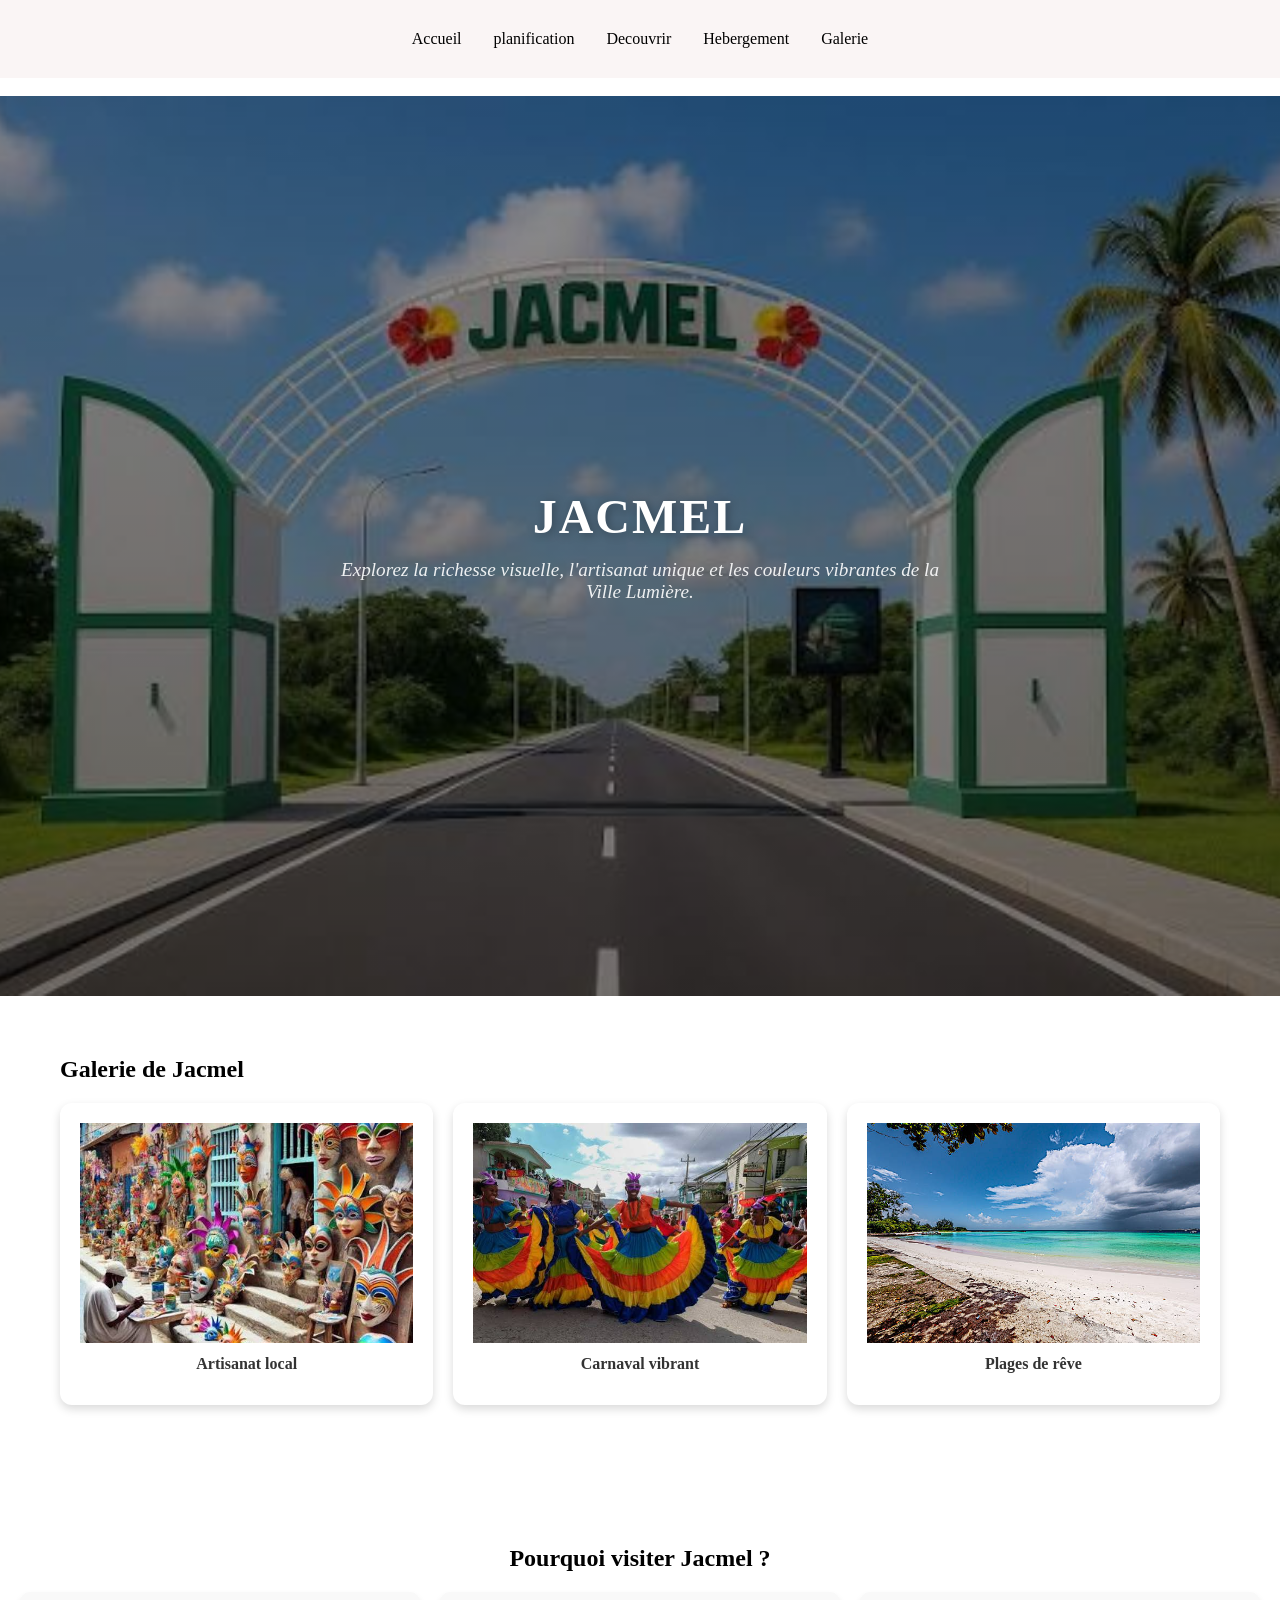
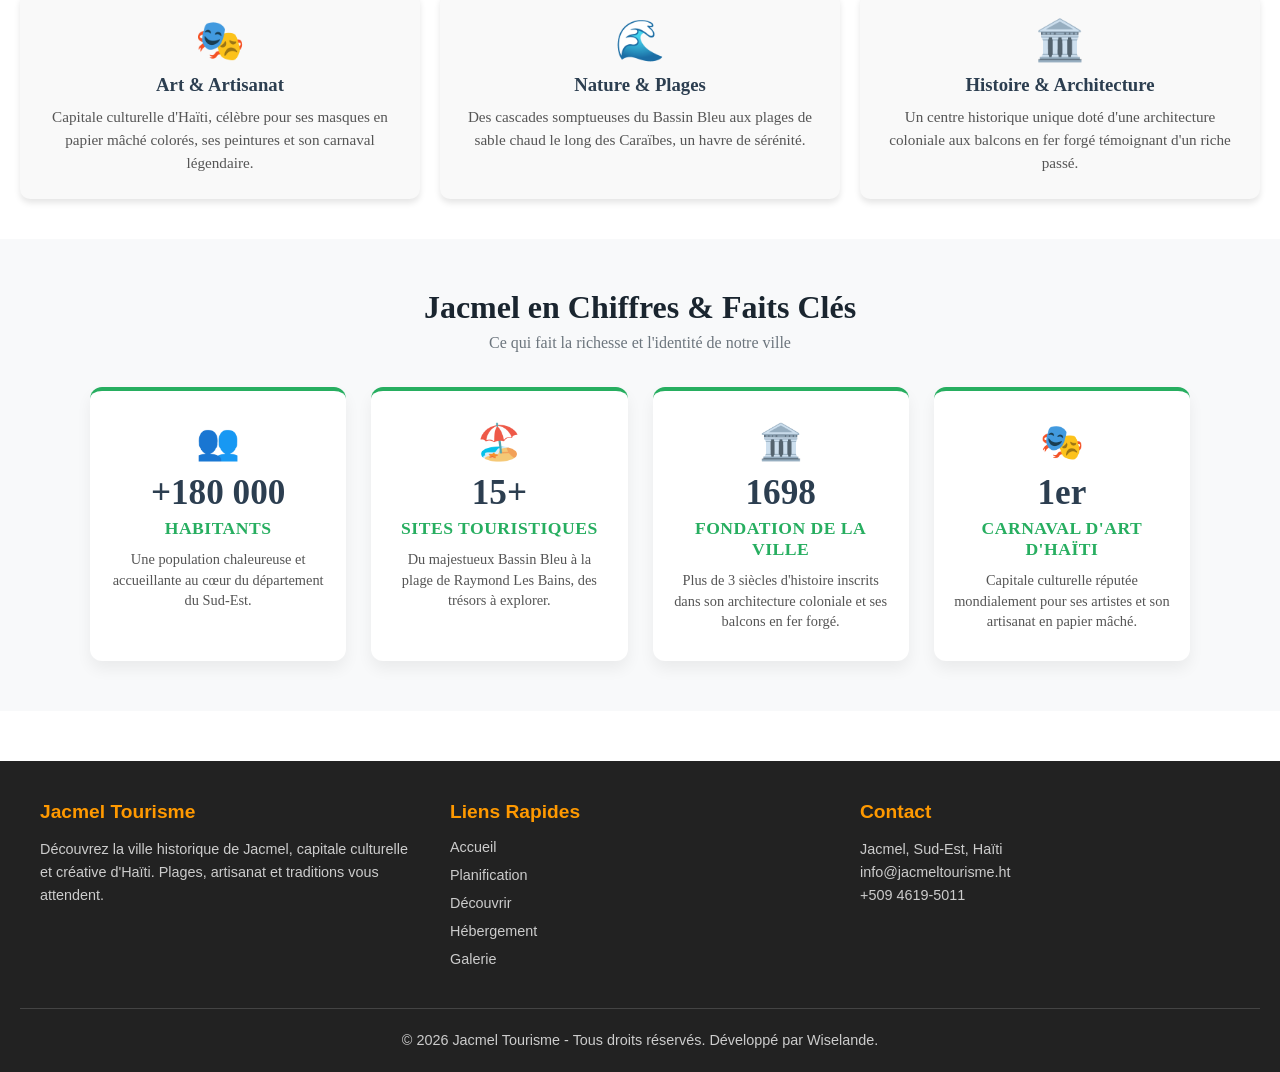
<file: index.html>
<!DOCTYPE html>
<html lang="en">
<head>
    <meta charset="UTF-8">
    <meta name="viewport" content="width=device-width, initial-scale=1.0">
    <title>Accueil</title>
    <link rel="stylesheet" href="style.css">
</head>
<body>
    
<nav class="navbar">
    <input type="checkbox" id="nav-toggle" class="nav-toggle">
  
  <!-- Label la se li ki ranplase ikon an -->
  <label for="nav-toggle" class="menu-icon">
    <span class="bar"><img src="Menu-Icon-PNG-Isolated-HD.png" alt=""></span>
  </label>
    <ul>
                <li><a href="Accueil.html">Accueil</a></li>
                <li><a href="planification.html">planification</a></li>
                <li><a href="Decouvrir.html">Decouvrir</a></li>
                <li><a href="Hebergement.html">Hebergement</a></li>
                <li><a href="Galerie.html">Galerie</a></li>
    </ul>
</nav>

<br>
    <!-- BANNIÈRE -->
<section class="gallery-banner">
    <h1>Jacmel</h1>
    <p>Explorez la richesse visuelle, l'artisanat unique et les couleurs vibrantes de la Ville Lumière.</p>
</section>

<section class="gallery-container">
  <h2>Galerie de Jacmel</h2>
  <div class="image-grid">
    <div class="grid-item">
      <img src="artisanat jacmel.jpg" alt="Artisanat Jacmel">
      <p class="caption">Artisanat local</p>
    </div>
    <div class="grid-item">
      <img src="carnaval 2.jpg" alt="Carnaval de Jacmel">
      <p class="caption">Carnaval vibrant</p>
    </div>
    <div class="grid-item">
      <img src="plage 4.jpg" alt="Plage de Jacmel">
      <p class="caption">Plages de rêve</p>
    </div>
  </div>
</section>


<section class="jacmel-grid-section">
  <h2>Pourquoi visiter Jacmel ?</h2>
  <div class="jacmel-grid">
    <div class="grid-card">
      <div class="card-icon">🎭</div>
      <h3>Art & Artisanat</h3>
      <p>Capitale culturelle d'Haïti, célèbre pour ses masques en papier mâché colorés, ses peintures et son carnaval légendaire.</p>
    </div>

    <div class="grid-card">
      <div class="card-icon">🌊</div>
      <h3>Nature & Plages</h3>
      <p>Des cascades somptueuses du Bassin Bleu aux plages de sable chaud le long des Caraïbes, un havre de sérénité.</p>
    </div>

    <div class="grid-card">
      <div class="card-icon">🏛️</div>
      <h3>Histoire & Architecture</h3>
      <p>Un centre historique unique doté d'une architecture coloniale aux balcons en fer forgé témoignant d'un riche passé.</p>
    </div>
  </div>
</section>

<section class="jacmel-stats-section">
  <h2 class="stats-title">Jacmel en Chiffres & Faits Clés</h2>
  <p class="stats-subtitle">Ce qui fait la richesse et l'identité de notre ville</p>

  <div class="stats-grid">
    <!-- Carte 1 : Population -->
    <div class="stat-card">
      <div class="stat-icon">👥</div>
      <div class="stat-number">+180 000</div>
      <div class="stat-label">Habitants</div>
      <p class="stat-desc">Une population chaleureuse et accueillante au cœur du département du Sud-Est.</p>
    </div>

    <!-- Carte 2 : Sites Touristiques -->
    <div class="stat-card">
      <div class="stat-icon">🏖️</div>
      <div class="stat-number">15+</div>
      <div class="stat-label">Sites Touristiques</div>
      <p class="stat-desc">Du majestueux Bassin Bleu à la plage de Raymond Les Bains, des trésors à explorer.</p>
    </div>

    <!-- Carte 3 : Patrimoine / Architecture -->
    <div class="stat-card">
      <div class="stat-icon">🏛️</div>
      <div class="stat-number">1698</div>
      <div class="stat-label">Fondation de la Ville</div>
      <p class="stat-desc">Plus de 3 siècles d'histoire inscrits dans son architecture coloniale et ses balcons en fer forgé.</p>
    </div>

    <!-- Carte 4 : Culture & Artisans -->
    <div class="stat-card">
      <div class="stat-icon">🎭</div>
      <div class="stat-number">1er</div>
      <div class="stat-label">Carnaval d'Art d'Haïti</div>
      <p class="stat-desc">Capitale culturelle réputée mondialement pour ses artistes et son artisanat en papier mâché.</p>
    </div>
  </div>
</section>
<footer class="site-footer">
    <div class="footer-container">
        <!-- Section 1: À propos de Jacmel -->
        <div class="footer-about">
            <h3>Jacmel Tourisme</h3>
            <p>Découvrez la ville historique de Jacmel, capitale culturelle et créative d'Haïti. Plages, artisanat et traditions vous attendent.</p>
        </div>

        <!-- Section 2: Liens Rapides -->
        <div class="footer-links">
            <h3>Liens Rapides</h3>
            <ul>
                <li><a href="Accueil.html">Accueil</a></li>
                <li><a href="planification.html">Planification</a></li>
                <li><a href="Decouvrir.html">Découvrir</a></li>
                <li><a href="Hebergement.html">Hébergement</a></li>
                <li><a href="Galerie.html">Galerie</a></li>
            </ul>
        </div>

        <!-- Section 3: Contact -->
        <div class="footer-contact">
            <h3>Contact</h3>
            <p><i class="fas fa-map-marker-alt"></i> Jacmel, Sud-Est, Haïti</p>
            <p><i class="fas fa-envelope"></i> info@jacmeltourisme.ht</p>
            <p><i class="fas fa-phone"></i> +509 4619-5011</p>
        </div>
    </div>

    <!-- Ligne de Copyright tout en bas -->
    <div class="footer-bottom">
        <p>&copy; 2026 Jacmel Tourisme - Tous droits réservés. Développé par Wiselande.</p>
    </div>
</footer>

         
</body>
</html>
</file>
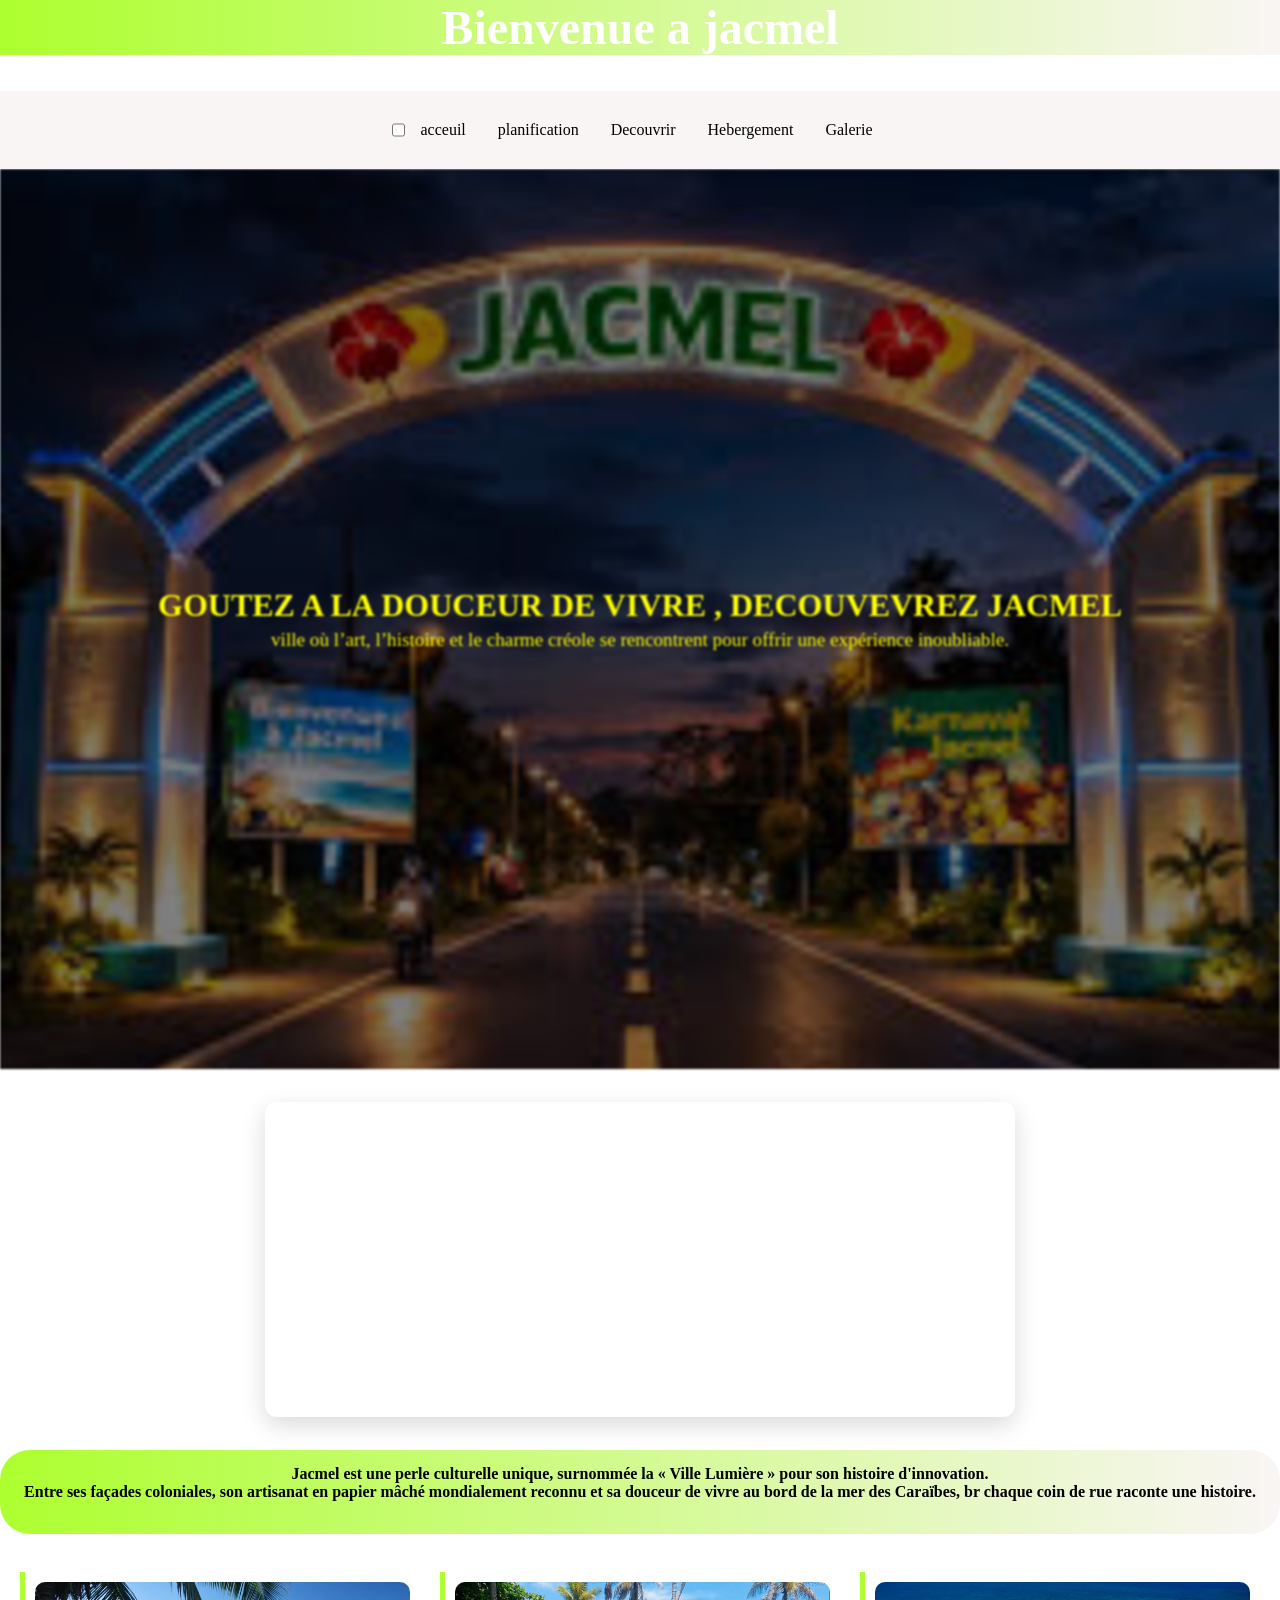
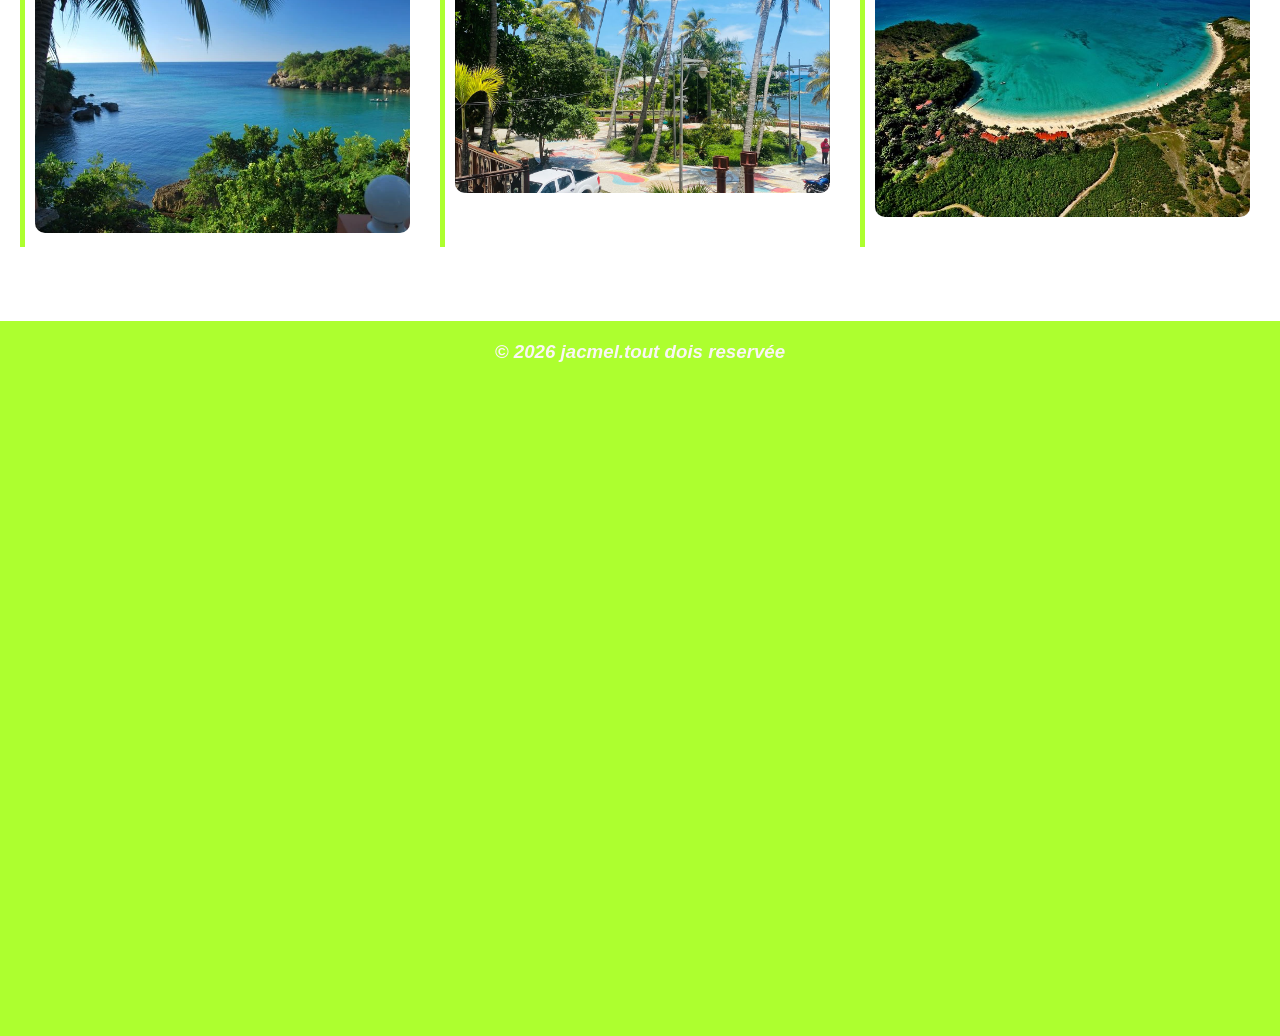
<file: projet pre- final programation/index.html>
<!DOCTYPE html>
<html lang="en">
<head>
    <meta charset="UTF-8">
    <meta name="viewport" content="width=device-width, initial-scale=1.0">
    <title>site touristique jacmel</title>
    <link rel="stylesheet" href="style.css">
</head>
<body>
<header>
    <h1>Bienvenue a jacmel</h1>
</header>
<br>

<br>

<nav class="navbar">
    <input type="checkbox" id="nav-toggle" class="nav-toggle">
  
  <!-- Label la se li ki ranplase ikon an -->
  <label for="nav-toggle" class="menu-icon">
    <span class="bar"><img src="Menu-Icon-PNG-Isolated-HD.png" alt=""></span>
  </label>
    <ul>
                <li><a href="acceuil.html">acceuil</a></li>
                <li><a href="planification.html">planification</a></li>
                <li><a href="Decouvrir.html">Decouvrir</a></li>
                <li><a href="Hebergement.html">Hebergement</a></li>
                <li><a href="Galerie.html">Galerie</a></li>
    </ul>
</nav>



        <section class="banner">
            <div class="banner-content">
                <h1>GOUTEZ A LA DOUCEUR DE VIVRE , DECOUVEVREZ JACMEL</h1>
                    <p>ville où l’art, l’histoire et le charme créole se rencontrent pour offrir une expérience inoubliable.</p>
            </div>
            </section>
            <br>
            <section class="video-container">
                <iframe width="560" height="315" src="https://www.youtube.com/embed/U9BZvMneqGQ?si=FXe0cy1bGK0dgebx" title="YouTube video player" frameborder="0" allow="accelerometer; autoplay; clipboard-write; encrypted-media; gyroscope; picture-in-picture; web-share" referrerpolicy="strict-origin-when-cross-origin" allowfullscreen></iframe>
                <br>
            </section>
            

                 <section>
                    <div class="text">
                        <p><h4>Jacmel est une perle culturelle unique, surnommée la « Ville Lumière » pour son histoire d'innovation.<br>
                            Entre ses façades coloniales, son artisanat en papier mâché mondialement reconnu et sa douceur de vivre au bord de la mer des Caraïbes,  br 
                            chaque coin de rue raconte une histoire.</h4></p>
                            <br>

                    </div>
                    <br>

            </section>

         <section class="grid-container">
            <div class="items"> <img src="JacmelBay.webp" alt=""></div>
            <div class="items"> <img src="lakou new york.jpg" alt=""></div>
            <div class="items"> <img src="plage.jpg" alt=""></div>
         </section>
         <br>

            <br>

            <br>
            



         <footer class="pieddepage">
        <div class="footercontenue">
            <div class="maps_container">
            <p><h3> &copy; 2026 jacmel.tout dois reservée </h3></p>
        </div>
        <div class="maps-responsive">
  <iframe src="https://www.google.com/maps/embed?pb=!1m18!1m12!1m3!1d30315.201970081784!2d-72.53038494999998!3d18.237464549999995!2m3!1f0!2f0!3f0!3m2!1i1024!2i768!4f13.1!3m3!1m2!1s0x8eb9b08e38fa6b73%3A0x5be109da878d5342!2sJacmel!5e0!3m2!1ses-419!2sht!4v1783977407194!5m2!1ses-419!2sht" width="1000" height="px" style="border:0;" allowfullscreen="" loading="lazy" referrerpolicy="strict-origin-when-cross-origin"></iframe>
            </div>
</div>
    </footer>
</body>
</html>
</file>
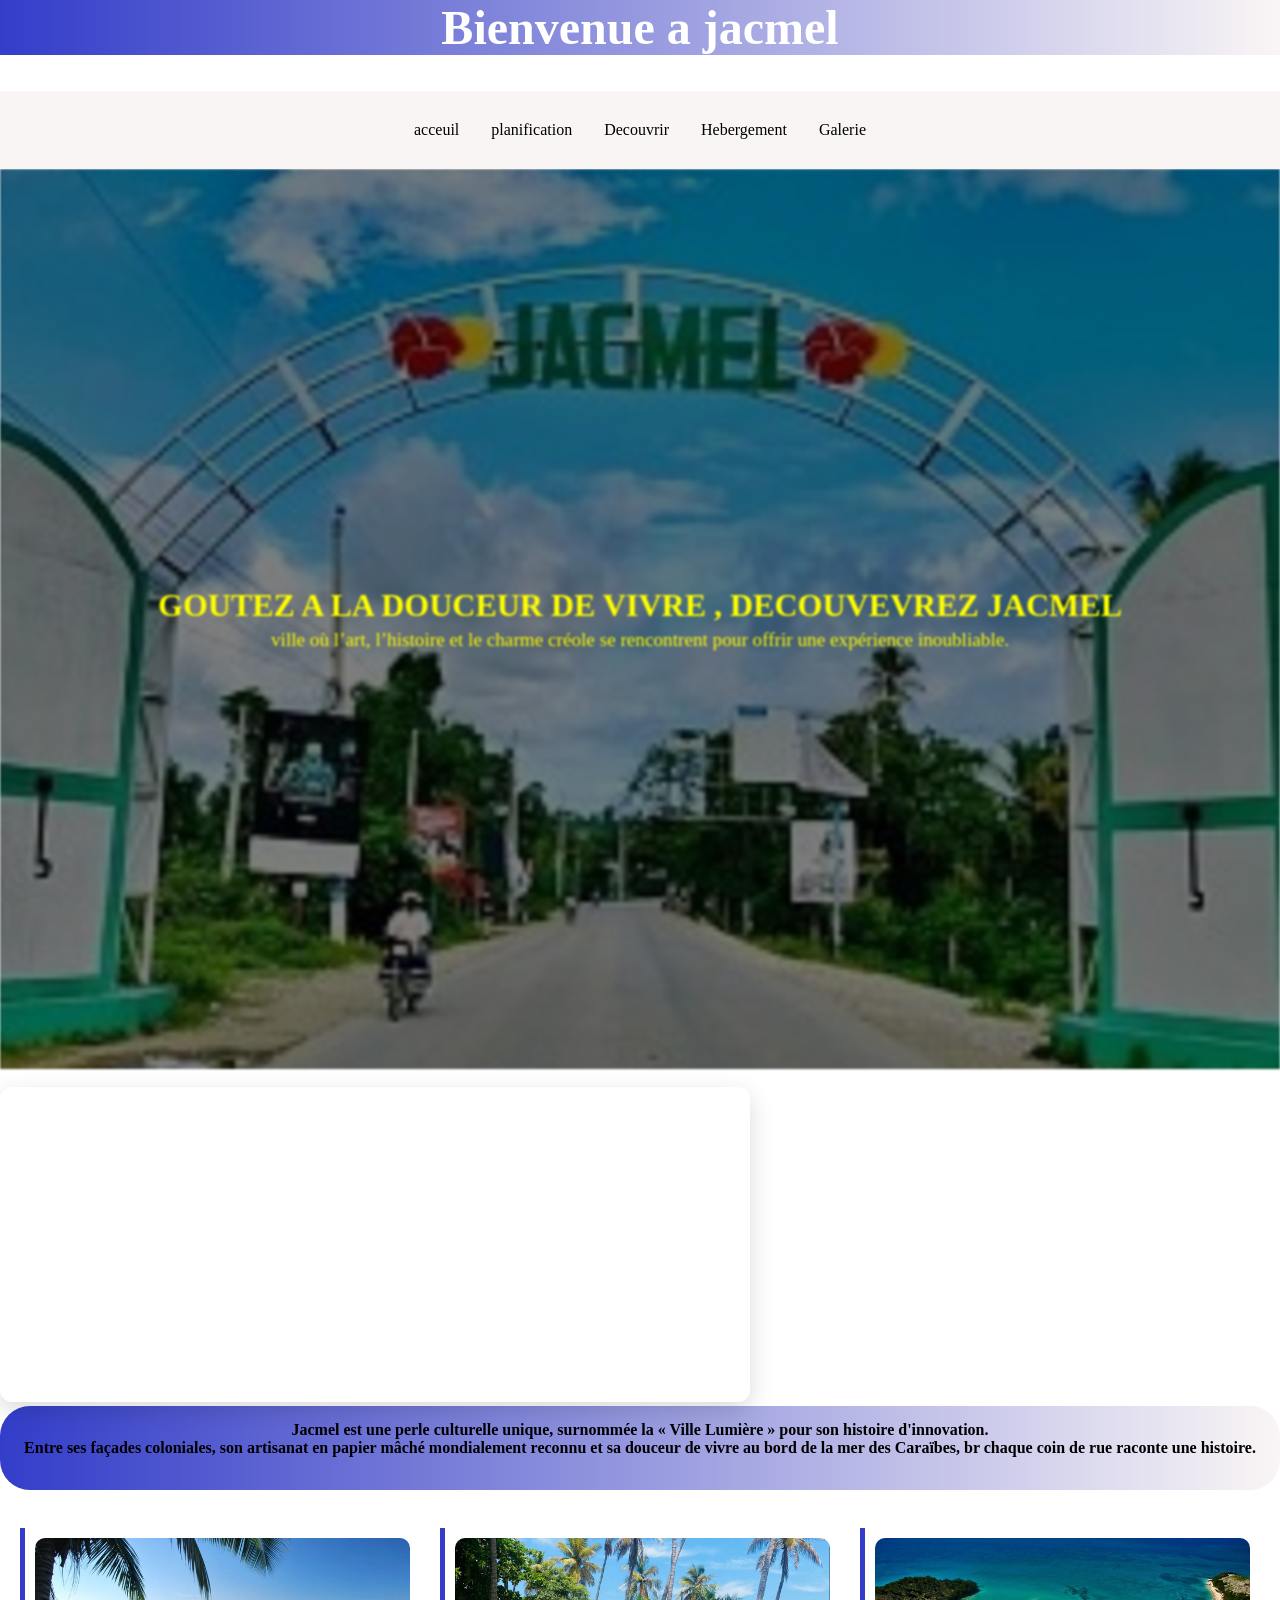
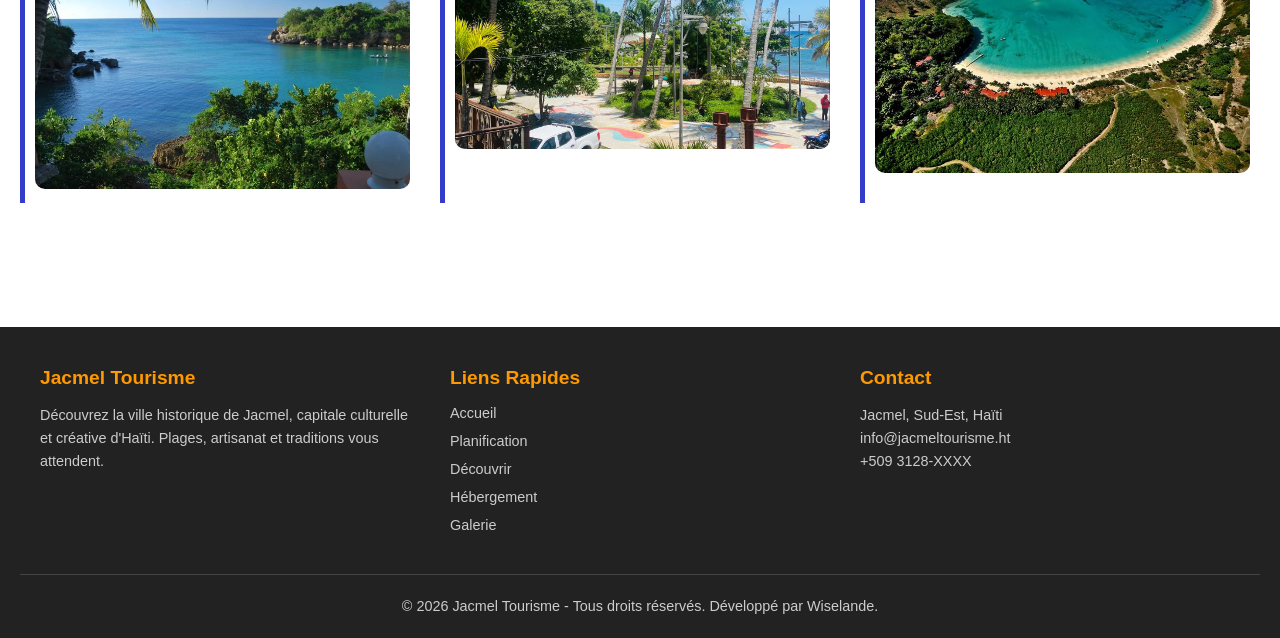
<file: acceuil.html>
<!DOCTYPE html>
<html lang="en">
<head>
    <meta charset="UTF-8">
    <meta name="viewport" content="width=device-width, initial-scale=1.0">
    <title>site touristique jacmel</title>
    <link rel="stylesheet" href="style.css">
</head>
<body>
<header>
    <h1>Bienvenue a jacmel</h1>
</header>
<br>

<br>

<nav class="navbar">
    <input type="checkbox" id="nav-toggle" class="nav-toggle">
  
  <!-- Label la se li ki ranplase ikon an -->
  <label for="nav-toggle" class="menu-icon">
    <span class="bar"><img src="Menu-Icon-PNG-Isolated-HD.png" alt=""></span>
  </label>
    <ul>
                <li><a href="acceuil.html">acceuil</a></li>
                <li><a href="planification.html">planification</a></li>
                <li><a href="Decouvrir.html">Decouvrir</a></li>
                <li><a href="Hebergement.html">Hebergement</a></li>
                <li><a href="Galerie.html">Galerie</a></li>
    </ul>
</nav>



        <section class="banner">
            <div class="banner-content">
                <h1>GOUTEZ A LA DOUCEUR DE VIVRE , DECOUVEVREZ JACMEL</h1>
                    <p>ville où l’art, l’histoire et le charme créole se rencontrent pour offrir une expérience inoubliable.</p>
            </div>
            </section>
            <br>
            <section class="video-container">
                <iframe width="560" height="315" src="https://www.youtube.com/embed/U9BZvMneqGQ?si=FXe0cy1bGK0dgebx" title="YouTube video player" frameborder="0" allow="accelerometer; autoplay; clipboard-write; encrypted-media; gyroscope; picture-in-picture; web-share" referrerpolicy="strict-origin-when-cross-origin" allowfullscreen></iframe>
                <br>
            </section>
            

                 <section>
                    <div class="text">
                        <p><h4>Jacmel est une perle culturelle unique, surnommée la « Ville Lumière » pour son histoire d'innovation.<br>
                            Entre ses façades coloniales, son artisanat en papier mâché mondialement reconnu et sa douceur de vivre au bord de la mer des Caraïbes,  br 
                            chaque coin de rue raconte une histoire.</h4></p>
                            <br>

                    </div>
                    <br>

            </section>

         <section class="grid-container">
            <div class="items"> <img src="JacmelBay.webp" alt=""></div>
            <div class="items"> <img src="lakou new york.jpg" alt=""></div>
            <div class="items"> <img src="plage.jpg" alt=""></div>
         </section>
         <br>

            <br>

            <br>
            



         <footer class="site-footer">
    <div class="footer-container">
        <!-- Section 1: À propos de Jacmel -->
        <div class="footer-about">
            <h3>Jacmel Tourisme</h3>
            <p>Découvrez la ville historique de Jacmel, capitale culturelle et créative d'Haïti. Plages, artisanat et traditions vous attendent.</p>
        </div>

        <!-- Section 2: Liens Rapides -->
        <div class="footer-links">
            <h3>Liens Rapides</h3>
            <ul>
                <li><a href="acceuil.html">Accueil</a></li>
                <li><a href="planification.html">Planification</a></li>
                <li><a href="Decouvrir.html">Découvrir</a></li>
                <li><a href="Hebergement.html">Hébergement</a></li>
                <li><a href="Galerie.html">Galerie</a></li>
            </ul>
        </div>

        <!-- Section 3: Contact -->
        <div class="footer-contact">
            <h3>Contact</h3>
            <p><i class="fas fa-map-marker-alt"></i> Jacmel, Sud-Est, Haïti</p>
            <p><i class="fas fa-envelope"></i> info@jacmeltourisme.ht</p>
            <p><i class="fas fa-phone"></i> +509 3128-XXXX</p>
        </div>
    </div>

    <!-- Ligne de Copyright tout en bas -->
    <div class="footer-bottom">
        <p>&copy; 2026 Jacmel Tourisme - Tous droits réservés. Développé par Wiselande.</p>
    </div>
</footer>
</body>
</html>
</file>
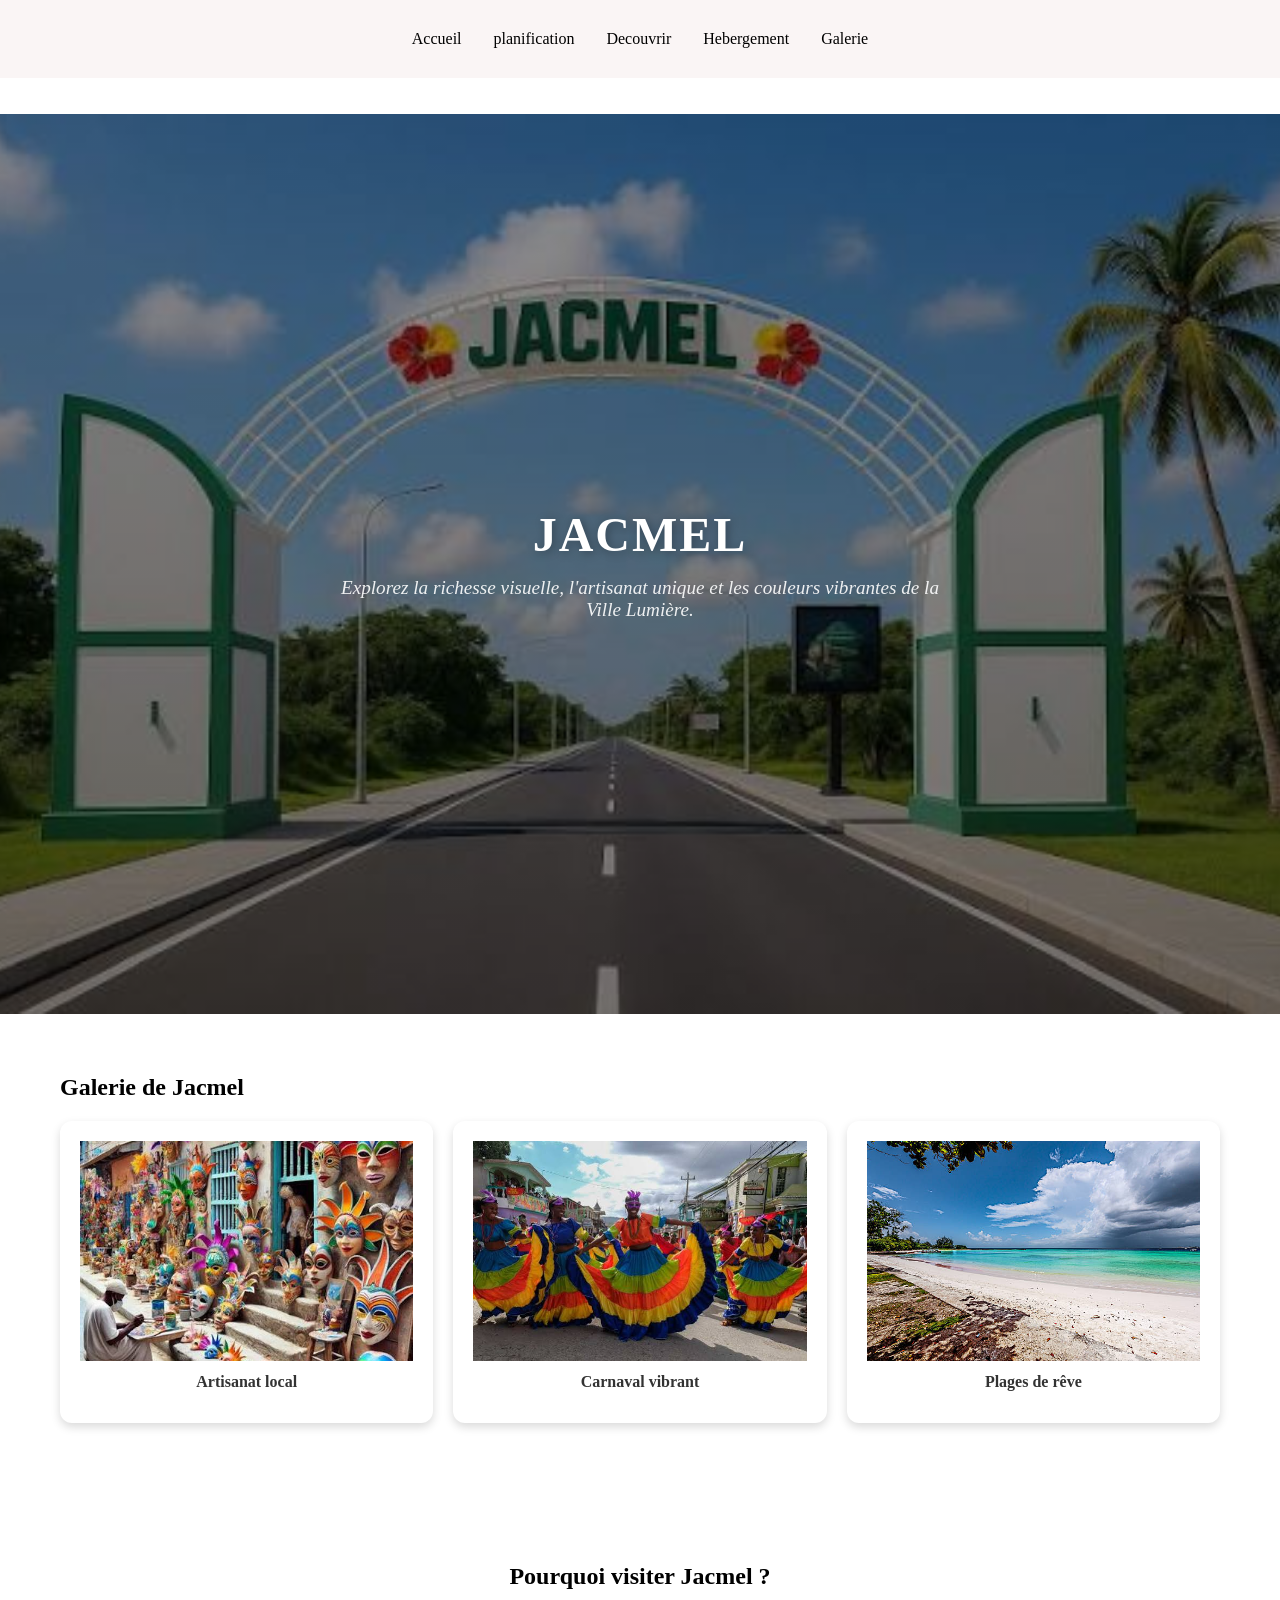
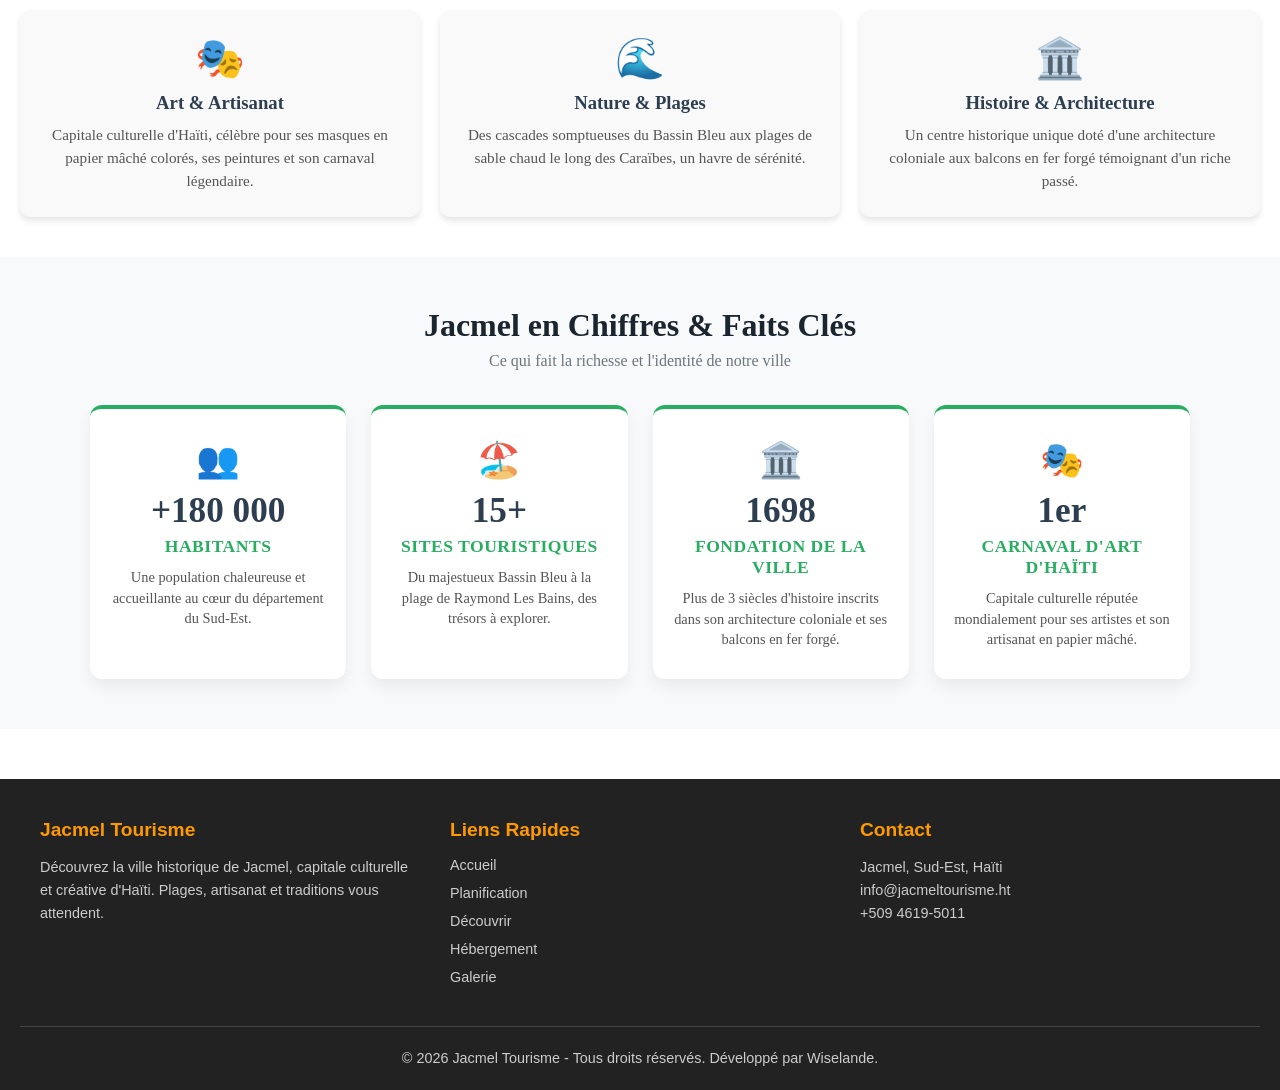
<file: Accueil.html>
<!DOCTYPE html>
<html lang="en">
<head>
    <meta charset="UTF-8">
    <meta name="viewport" content="width=device-width, initial-scale=1.0">
    <title>Accueil</title>
    <link rel="stylesheet" href="style.css">
</head>
<body>

    <nav class="navbar">
    <input type="checkbox" id="nav-toggle" class="nav-toggle">
  
  <!-- Label la se li ki ranplase ikon an -->
  <label for="nav-toggle" class="menu-icon">
    <span class="bar"><img src="Menu-Icon-PNG-Isolated-HD.png" alt=""></span>
  </label>
    <ul>
                <li><a href="Accueil.html">Accueil</a></li>
                <li><a href="planification.html">planification</a></li>
                <li><a href="Decouvrir.html">Decouvrir</a></li>
                <li><a href="Hebergement.html">Hebergement</a></li>
                <li><a href="Galerie.html">Galerie</a></li>
    </ul>
</nav>

<br>


<br>
    <!-- BANNIÈRE -->
<section class="gallery-banner">
    <h1>Jacmel</h1>
    <p>Explorez la richesse visuelle, l'artisanat unique et les couleurs vibrantes de la Ville Lumière.</p>
</section>

<section class="gallery-container">
  <h2>Galerie de Jacmel</h2>
  <div class="image-grid">
    <div class="grid-item">
      <img src="artisanat jacmel.jpg" alt="Artisanat Jacmel">
      <p class="caption">Artisanat local</p>
    </div>
    <div class="grid-item">
      <img src="carnaval 2.jpg" alt="Carnaval de Jacmel">
      <p class="caption">Carnaval vibrant</p>
    </div>
    <div class="grid-item">
      <img src="plage 4.jpg" alt="Plage de Jacmel">
      <p class="caption">Plages de rêve</p>
    </div>
  </div>
</section>



<section class="jacmel-grid-section">
  <h2>Pourquoi visiter Jacmel ?</h2>
  <div class="jacmel-grid">
    <div class="grid-card">
      <div class="card-icon">🎭</div>
      <h3>Art & Artisanat</h3>
      <p>Capitale culturelle d'Haïti, célèbre pour ses masques en papier mâché colorés, ses peintures et son carnaval légendaire.</p>
    </div>

    <div class="grid-card">
      <div class="card-icon">🌊</div>
      <h3>Nature & Plages</h3>
      <p>Des cascades somptueuses du Bassin Bleu aux plages de sable chaud le long des Caraïbes, un havre de sérénité.</p>
    </div>

    <div class="grid-card">
      <div class="card-icon">🏛️</div>
      <h3>Histoire & Architecture</h3>
      <p>Un centre historique unique doté d'une architecture coloniale aux balcons en fer forgé témoignant d'un riche passé.</p>
    </div>
  </div>
</section>

<section class="jacmel-stats-section">
  <h2 class="stats-title">Jacmel en Chiffres & Faits Clés</h2>
  <p class="stats-subtitle">Ce qui fait la richesse et l'identité de notre ville</p>

  <div class="stats-grid">
    <!-- Carte 1 : Population -->
    <div class="stat-card">
      <div class="stat-icon">👥</div>
      <div class="stat-number">+180 000</div>
      <div class="stat-label">Habitants</div>
      <p class="stat-desc">Une population chaleureuse et accueillante au cœur du département du Sud-Est.</p>
    </div>

    <!-- Carte 2 : Sites Touristiques -->
    <div class="stat-card">
      <div class="stat-icon">🏖️</div>
      <div class="stat-number">15+</div>
      <div class="stat-label">Sites Touristiques</div>
      <p class="stat-desc">Du majestueux Bassin Bleu à la plage de Raymond Les Bains, des trésors à explorer.</p>
    </div>

    <!-- Carte 3 : Patrimoine / Architecture -->
    <div class="stat-card">
      <div class="stat-icon">🏛️</div>
      <div class="stat-number">1698</div>
      <div class="stat-label">Fondation de la Ville</div>
      <p class="stat-desc">Plus de 3 siècles d'histoire inscrits dans son architecture coloniale et ses balcons en fer forgé.</p>
    </div>

    <!-- Carte 4 : Culture & Artisans -->
    <div class="stat-card">
      <div class="stat-icon">🎭</div>
      <div class="stat-number">1er</div>
      <div class="stat-label">Carnaval d'Art d'Haïti</div>
      <p class="stat-desc">Capitale culturelle réputée mondialement pour ses artistes et son artisanat en papier mâché.</p>
    </div>
  </div>
</section>
<footer class="site-footer">
    <div class="footer-container">
        <!-- Section 1: À propos de Jacmel -->
        <div class="footer-about">
            <h3>Jacmel Tourisme</h3>
            <p>Découvrez la ville historique de Jacmel, capitale culturelle et créative d'Haïti. Plages, artisanat et traditions vous attendent.</p>
        </div>

        <!-- Section 2: Liens Rapides -->
        <div class="footer-links">
            <h3>Liens Rapides</h3>
            <ul>
                <li><a href="Accueil.html">Accueil</a></li>
                <li><a href="Planification.html">Planification</a></li>
                <li><a href="Decouvrir.html">Découvrir</a></li>
                <li><a href="Hebergement.html">Hébergement</a></li>
                <li><a href="Galerie.html">Galerie</a></li>
            </ul>
        </div>

        <!-- Section 3: Contact -->
        <div class="footer-contact">
            <h3>Contact</h3>
            <p><i class="fas fa-map-marker-alt"></i> Jacmel, Sud-Est, Haïti</p>
            <p><i class="fas fa-envelope"></i> info@jacmeltourisme.ht</p>
            <p><i class="fas fa-phone"></i> +509 4619-5011</p>
        </div>
    </div>

    <!-- Ligne de Copyright tout en bas -->
    <div class="footer-bottom">
        <p>&copy; 2026 Jacmel Tourisme - Tous droits réservés. Développé par Wiselande.</p>
    </div>
</footer>
</body>
</html>
</file>
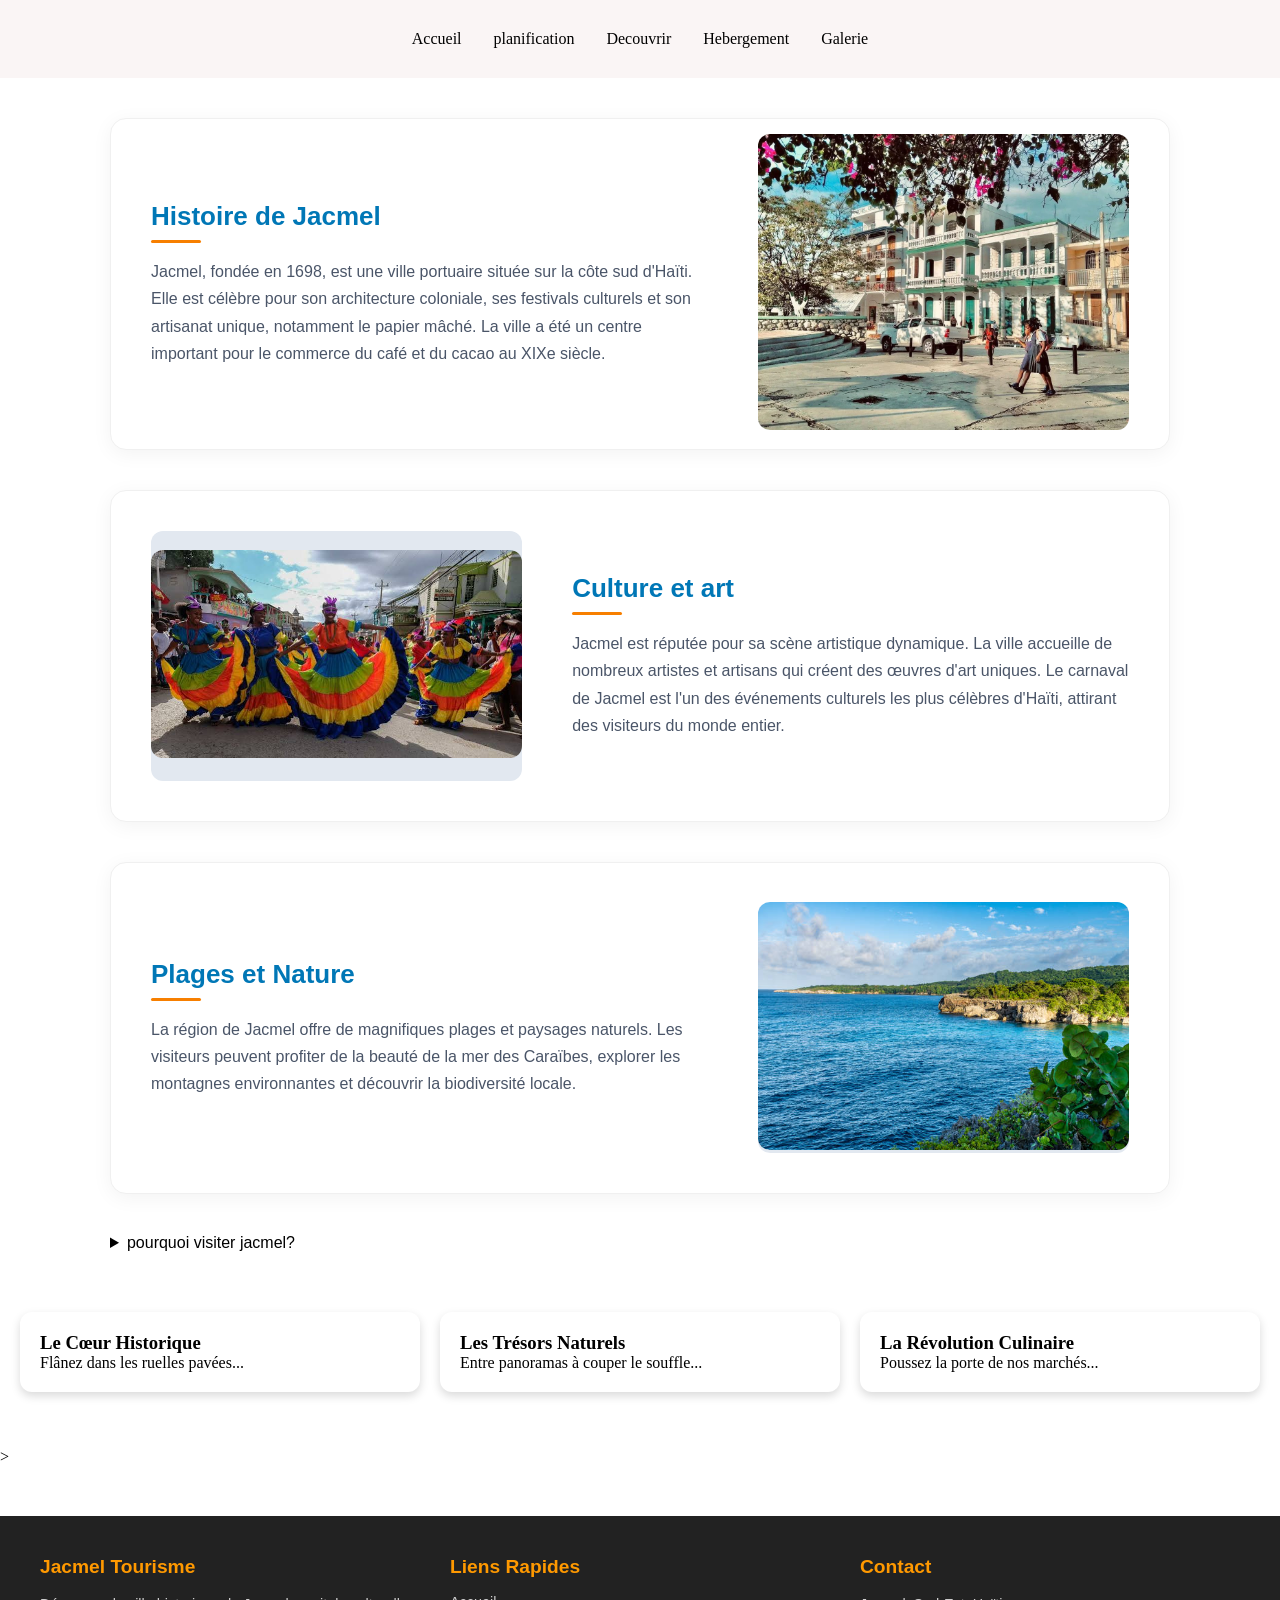
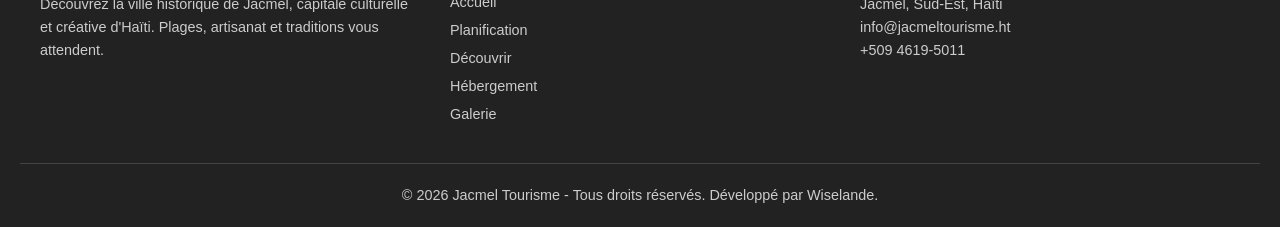
<file: Decouvrir.html>
<!DOCTYPE html>
<html lang="en">
<head>
    <meta charset="UTF-8">
    <meta name="viewport" content="width=device-width, initial-scale=1.0">
    <title>decouvrir</title>
    <link rel="stylesheet" href="style.css">
</head>
<body>
   <nav class="navbar">
    <input type="checkbox" id="nav-toggle" class="nav-toggle">
  
  <!-- Label la se li ki ranplase ikon an -->
  <label for="nav-toggle" class="menu-icon">
    <span class="bar"><img src="Menu-Icon-PNG-Isolated-HD.png" alt=""></span>
  </label>
    <ul>
                <li><a href="Accueil.html">Accueil</a></li>
                <li><a href="planification.html">planification</a></li>
                <li><a href="Decouvrir.html">Decouvrir</a></li>
                <li><a href="Hebergement.html">Hebergement</a></li>
                <li><a href="Galerie.html">Galerie</a></li>
    </ul>
</nav>
<main class="decouvrir-container">
  
  <!-- Bloc 1 : Histoire de Jacmel -->
  <section class="tourisme-card-section">
    <div class="card-text">
      <h2>Histoire de Jacmel</h2>
      <p>Jacmel, fondée en 1698, est une ville portuaire située sur la côte sud d'Haïti. Elle est célèbre pour son architecture coloniale, ses festivals culturels et son artisanat unique, notamment le papier mâché. La ville a été un centre important pour le commerce du café et du cacao au XIXe siècle.</p>
    </div>
    <div class="card-image-placeholder">
      <!-- Ajoutez votre image ici quand vous l'aurez -->
      <span> <img src="rue 3.jpg" alt=""></span> 
    </div>
  </section>

  <!-- Bloc 2 : Culture et Art (Inversé pour le style) -->
  <section class="tourisme-card-section reverse">
    <div class="card-text">
      <h2>Culture et art</h2>
      <p>Jacmel est réputée pour sa scène artistique dynamique. La ville accueille de nombreux artistes et artisans qui créent des œuvres d'art uniques. Le carnaval de Jacmel est l'un des événements culturels les plus célèbres d'Haïti, attirant des visiteurs du monde entier.</p>
    </div>
    <div class="card-image-placeholder">
      <span> <img src="carnaval 2.jpg" alt=""></span>
    </div>
  </section>

  <!-- Bloc 3 : Plages et Nature -->
  <section class="tourisme-card-section">
    <div class="card-text">
      <h2>Plages et Nature</h2>
      <p>La région de Jacmel offre de magnifiques plages et paysages naturels. Les visiteurs peuvent profiter de la beauté de la mer des Caraïbes, explorer les montagnes environnantes et découvrir la biodiversité locale.</p>
    </div>
    <div class="card-image-placeholder">
      <span> <img src="plage 5.jpg" alt=""></span>
    </div>
  </section>
    
  <section>
    <details>
        <summary> pourquoi visiter jacmel?</summary>
        <p>La région de Jacmel offre de magnifiques plages et paysages .</p>
    </details>
  </section>

</main>
       
<div class="tourisme-grid">
  <div class="grid-item">
    <h3>Le Cœur Historique</h3>
    <p>Flânez dans les ruelles pavées...</p>
  </div>
  <div class="grid-item">
    <h3>Les Trésors Naturels</h3>
    <p>Entre panoramas à couper le souffle...</p>
  </div>
  <div class="grid-item">
    <h3>La Révolution Culinaire</h3>
    <p>Poussez la porte de nos marchés...</p>
  </div>
</div>
<br>

<br>>
 <footer class="site-footer">
    <div class="footer-container">
        <!-- Section 1: À propos de Jacmel -->
        <div class="footer-about">
            <h3>Jacmel Tourisme</h3>
            <p>Découvrez la ville historique de Jacmel, capitale culturelle et créative d'Haïti. Plages, artisanat et traditions vous attendent.</p>
        </div>

        

        <!-- Section 2: Liens Rapides -->
        <div class="footer-links">
            <h3>Liens Rapides</h3>
            <ul>
                <li><a href="Accueil.html">Accueil</a></li>
                <li><a href="planification.html">Planification</a></li>
                <li><a href="Decouvrir.html">Découvrir</a></li>
                <li><a href="Hebergement.html">Hébergement</a></li>
                <li><a href="Galerie.html">Galerie</a></li>
            </ul>
        </div>

        

        <!-- Section 3: Contact -->
        <div class="footer-contact">
            <h3>Contact</h3>
            <p><i class="fas fa-map-marker-alt"></i> Jacmel, Sud-Est, Haïti</p>
            <p><i class="fas fa-envelope"></i> info@jacmeltourisme.ht</p>
            <p><i class="fas fa-phone"></i> +509 4619-5011</p>
        </div>
    </div>

    <!-- Ligne de Copyright tout en bas -->
    <div class="footer-bottom">
        <p>&copy; 2026 Jacmel Tourisme - Tous droits réservés. Développé par Wiselande.</p>
    </div>
</footer>
</body>
</html>
</file>
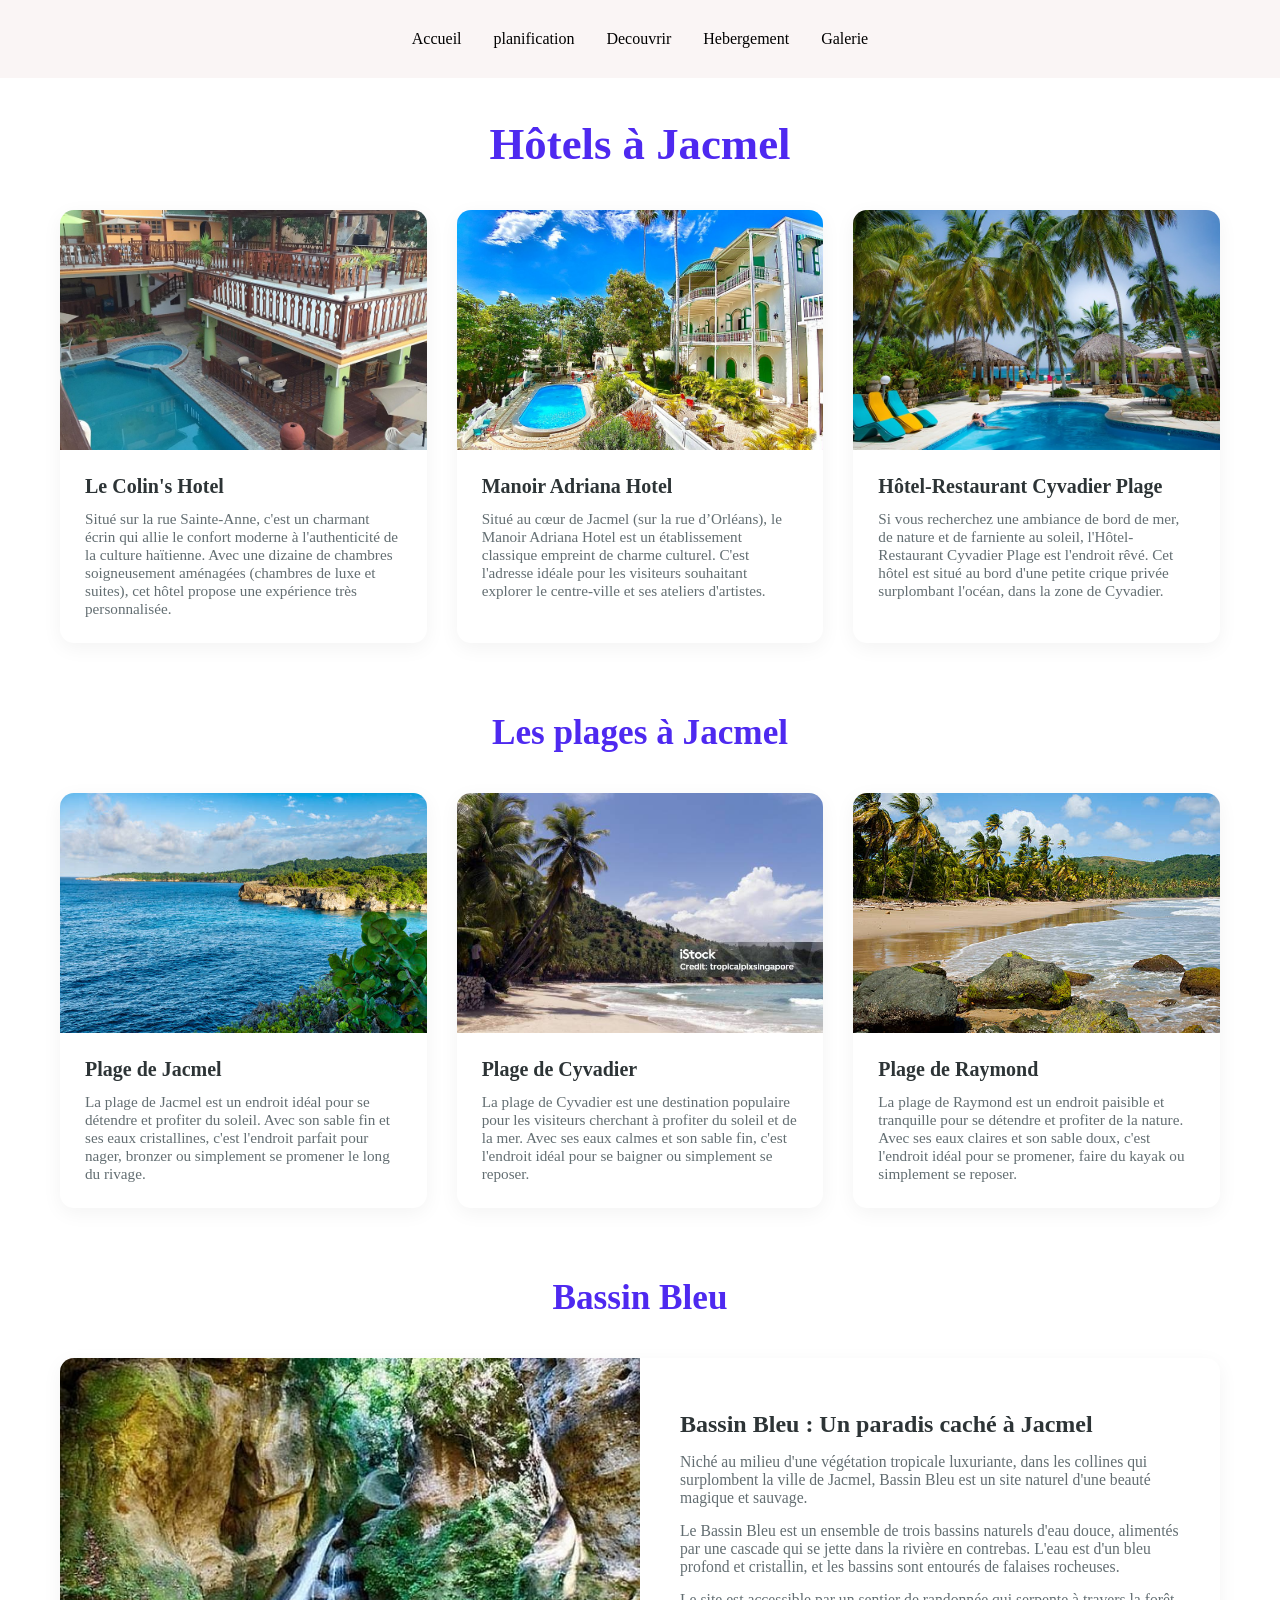
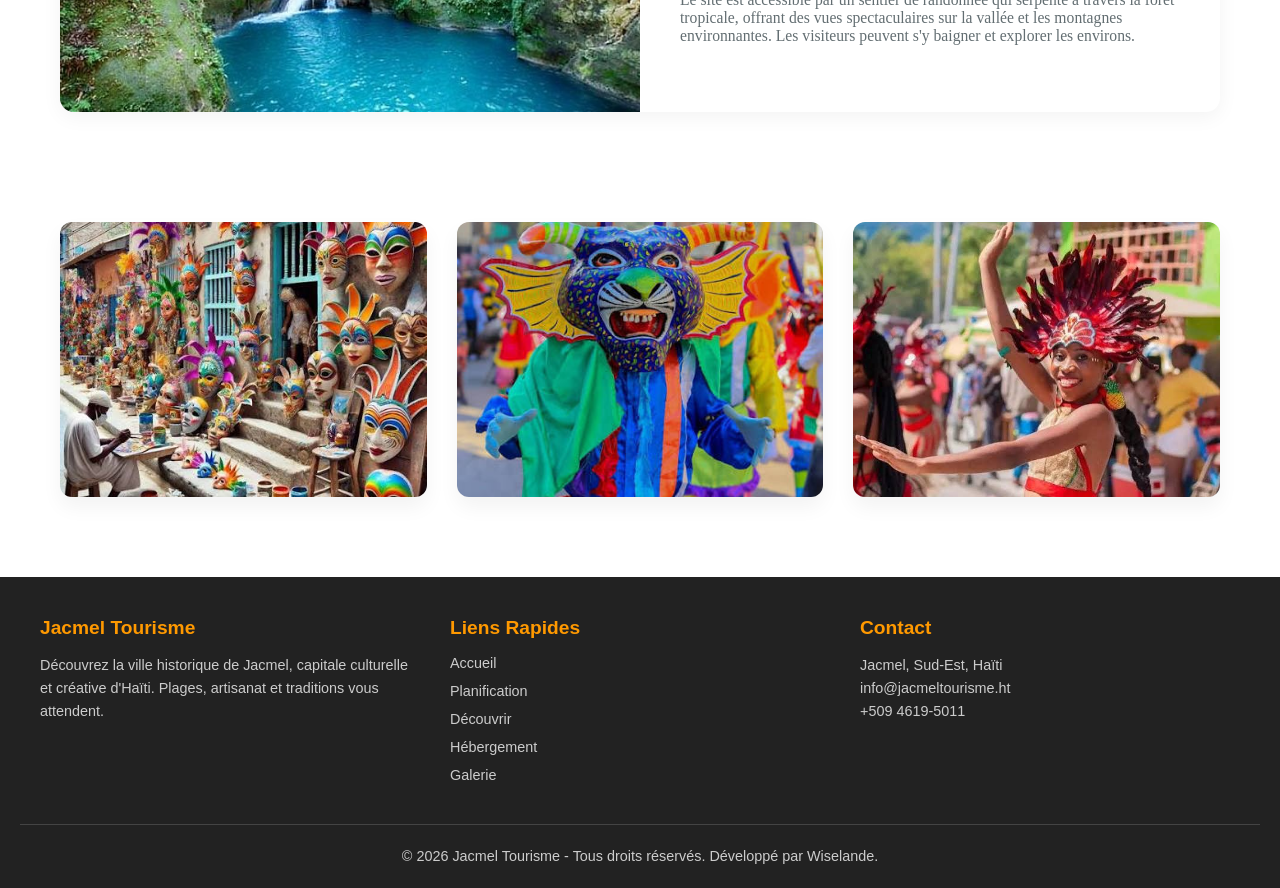
<file: Galerie.html>
<!DOCTYPE html>
<html lang="fr">
<head>
    <meta charset="UTF-8">
    <meta name="viewport" content="width=device-width, initial-scale=1.0">
    <title>Galerie - Jacmel Tourisme</title>
    <link rel="stylesheet" href="style.css">
    
    
</head>
<body>
    <nav class="navbar">
    <input type="checkbox" id="nav-toggle" class="nav-toggle">
  
  <!-- Label la se li ki ranplase ikon an -->
  <label for="nav-toggle" class="menu-icon">
    <span class="bar"><img src="Menu-Icon-PNG-Isolated-HD.png" alt=""></span>
  </label>
    <ul>
                <li><a href="Accueil.html">Accueil</a></li>
                <li><a href="planification.html">planification</a></li>
                <li><a href="Decouvrir.html">Decouvrir</a></li>
                <li><a href="Hebergement.html">Hebergement</a></li>
                <li><a href="Galerie.html">Galerie</a></li>
    </ul>
</nav>

   

    <main class="container">
        
        <!-- SECTION HÔTELS -->
        <section class="gallery-section">
            <h1 class="main-title">Hôtels à Jacmel</h1>
            <div class="grid">
                
                <!-- Le Colin's Hotel -->
                <div class="card">
                    <div class="card-image">
                        <img src="colin-s-hotel.jpg" alt="Le Colin's Hotel">
                    </div>
                    <div class="card-content">
                        <h3>Le Colin's Hotel</h3>
                        <p>Situé sur la rue Sainte-Anne, c'est un charmant écrin qui allie le confort moderne à l'authenticité de la culture haïtienne. Avec une dizaine de chambres soigneusement aménagées (chambres de luxe et suites), cet hôtel propose une expérience très personnalisée.</p>
                    </div>
                </div>

                <!-- Manoir Adriana Hotel -->
                <div class="card">
                    <div class="card-image">
                        <img src="manoir-adriana-hotel.jpg" alt="Manoir Adriana Hotel">
                    </div>
                    <div class="card-content">
                        <h3>Manoir Adriana Hotel</h3>
                        <p>Situé au cœur de Jacmel (sur la rue d’Orléans), le Manoir Adriana Hotel est un établissement classique empreint de charme culturel. C'est l'adresse idéale pour les visiteurs souhaitant explorer le centre-ville et ses ateliers d'artistes.</p>
                    </div>
                </div>

                <!-- Hôtel-Restaurant Cyvadier Plage -->
                <div class="card">
                    <div class="card-image">
                        <img src="hotel-cyvadier.jpg" alt="Hôtel-Restaurant Cyvadier Plage">
                    </div>
                    <div class="card-content">
                        <h3>Hôtel-Restaurant Cyvadier Plage</h3>
                        <p>Si vous recherchez une ambiance de bord de mer, de nature et de farniente au soleil, l'Hôtel-Restaurant Cyvadier Plage est l'endroit rêvé. Cet hôtel est situé au bord d'une petite crique privée surplombant l'océan, dans la zone de Cyvadier.</p>
                    </div>
                </div>

            </div>
        </section>

        <!-- SECTION PLAGES -->
        <section class="gallery-section">
            <h2 class="section-title">Les plages à Jacmel</h2>
            <div class="grid">

                <!-- Plage de Jacmel -->
                <div class="card">
                    <div class="card-image">
                        <img src="plage 5.jpg" alt="Plage de Jacmel">
                    </div>
                    <div class="card-content">
                        <h3>Plage de Jacmel</h3>
                        <p>La plage de Jacmel est un endroit idéal pour se détendre et profiter du soleil. Avec son sable fin et ses eaux cristallines, c'est l'endroit parfait pour nager, bronzer ou simplement se promener le long du rivage.</p>
                    </div>
                </div>

                <!-- Plage de Cyvadier -->
                <div class="card">
                    <div class="card-image">
                        <img src="plage 2.jpg" alt="Plage de Cyvadier">
                    </div>
                    <div class="card-content">
                        <h3>Plage de Cyvadier</h3>
                        <p>La plage de Cyvadier est une destination populaire pour les visiteurs cherchant à profiter du soleil et de la mer. Avec ses eaux calmes et son sable fin, c'est l'endroit idéal pour se baigner ou simplement se reposer.</p>
                    </div>
                </div>

                <!-- Plage de Raymond -->
                <div class="card">
                    <div class="card-image">
                        <img src="plage 3.jpg" alt="Plage de Raymond">
                    </div>
                    <div class="card-content">
                        <h3>Plage de Raymond</h3>
                        <p>La plage de Raymond est un endroit paisible et tranquille pour se détendre et profiter de la nature. Avec ses eaux claires et son sable doux, c'est l'endroit idéal pour se promener, faire du kayak ou simplement se reposer.</p>
                    </div>
                </div>

            </div>
        </section>

        <!-- SECTION BASSIN BLEU -->
        <section class="gallery-section">
            <h2 class="section-title">Bassin Bleu</h2>
            <div class="bassin-bleu-container">
                <div class="bassin-image">
                    <img src="bassin bleu caption.jpg" alt="Bassin Bleu">
                </div>
                <div class="bassin-content">
                    <h3>Bassin Bleu : Un paradis caché à Jacmel</h3>
                    <p>Niché au milieu d'une végétation tropicale luxuriante, dans les collines qui surplombent la ville de Jacmel, Bassin Bleu est un site naturel d'une beauté magique et sauvage.</p>
                    <p>Le Bassin Bleu est un ensemble de trois bassins naturels d'eau douce, alimentés par une cascade qui se jette dans la rivière en contrebas. L'eau est d'un bleu profond et cristallin, et les bassins sont entourés de falaises rocheuses.</p>
                    <p>Le site est accessible par un sentier de randonnée qui serpente à travers la forêt tropicale, offrant des vues spectaculaires sur la vallée et les montagnes environnantes. Les visiteurs peuvent s'y baigner et explorer les environs.</p>
                </div>
            </div>
        </section>

    </main>

    <!-- SECTION GRILLE -->
<main class="gallery-container">
    <div class="gallery-grid">
        
        <!-- Image 1 -->
        <div class="gallery-item">
            <img src="artisanat jacmel.jpg" alt="Artisanat Jacmel">
        </div>
        
        <!-- Image 2 -->
        <div class="gallery-item">
            <img src="carnaval 4.jpg" alt="Carnaval de Jacmel">
        </div>
        
        <!-- Image 3 -->
        <div class="gallery-item">
            <img src="carnaval 5.jpg" alt="Plage de Jacmel">
        </div>
        
        <!-- Ajoutez autant d'images que vous voulez ici... -->

    </div>
</main>


    <footer class="site-footer">
    <div class="footer-container">
        <!-- Section 1: À propos de Jacmel -->
        <div class="footer-about">
            <h3>Jacmel Tourisme</h3>
            <p>Découvrez la ville historique de Jacmel, capitale culturelle et créative d'Haïti. Plages, artisanat et traditions vous attendent.</p>
        </div>

        <!-- Section 2: Liens Rapides -->
        <div class="footer-links">
            <h3>Liens Rapides</h3>
            <ul>
                <li><a href="Accueil.html">Accueil</a></li>
                <li><a href="planification.html">Planification</a></li>
                <li><a href="Decouvrir.html">Découvrir</a></li>
                <li><a href="Hebergement.html">Hébergement</a></li>
                <li><a href="Galerie.html">Galerie</a></li>
            </ul>
        </div>

        <!-- Section 3: Contact -->
        <div class="footer-contact">
            <h3>Contact</h3>
            <p><i class="fas fa-map-marker-alt"></i> Jacmel, Sud-Est, Haïti</p>
            <p><i class="fas fa-envelope"></i> info@jacmeltourisme.ht</p>
            <p><i class="fas fa-phone"></i> +509 4619-5011</p>
        </div>
    </div>

    <!-- Ligne de Copyright tout en bas -->
    <div class="footer-bottom">
        <p>&copy; 2026 Jacmel Tourisme - Tous droits réservés. Développé par Wiselande.</p>
    </div>
</footer>
</body>
</html>
</file>
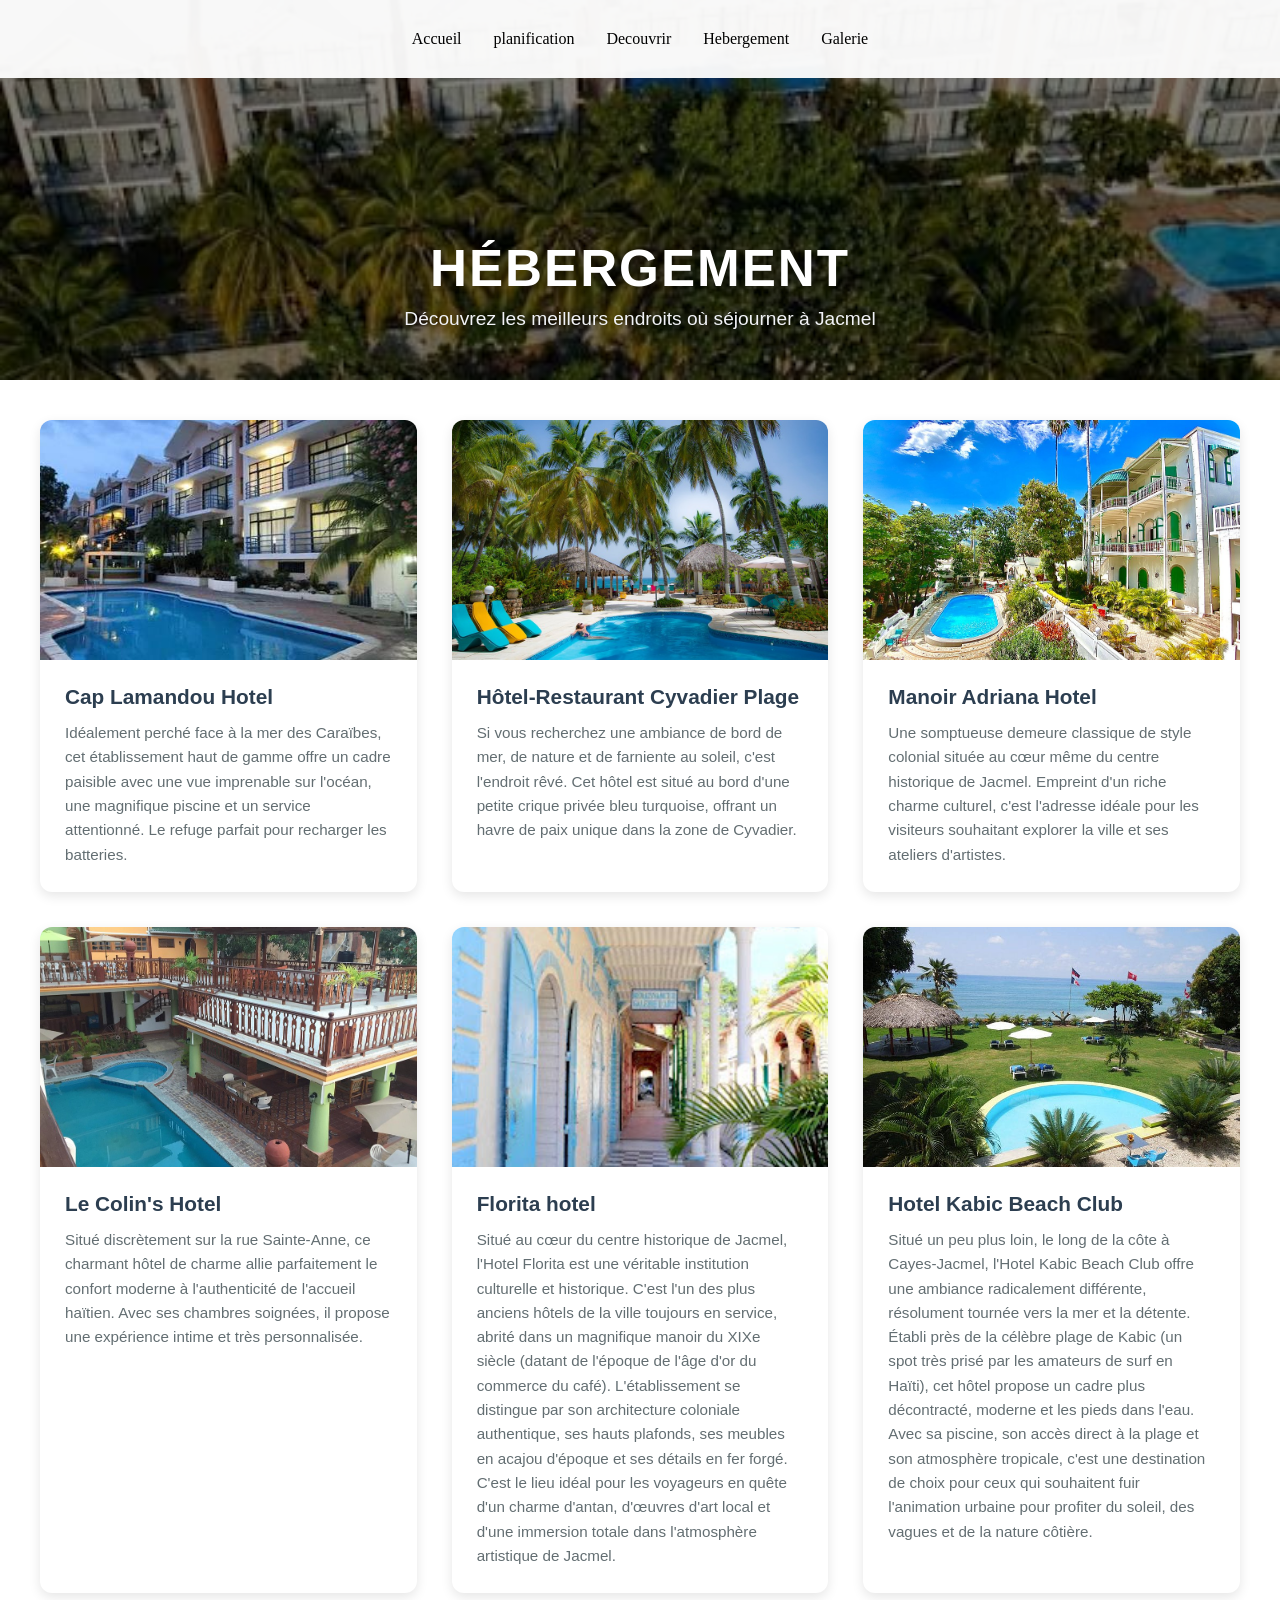
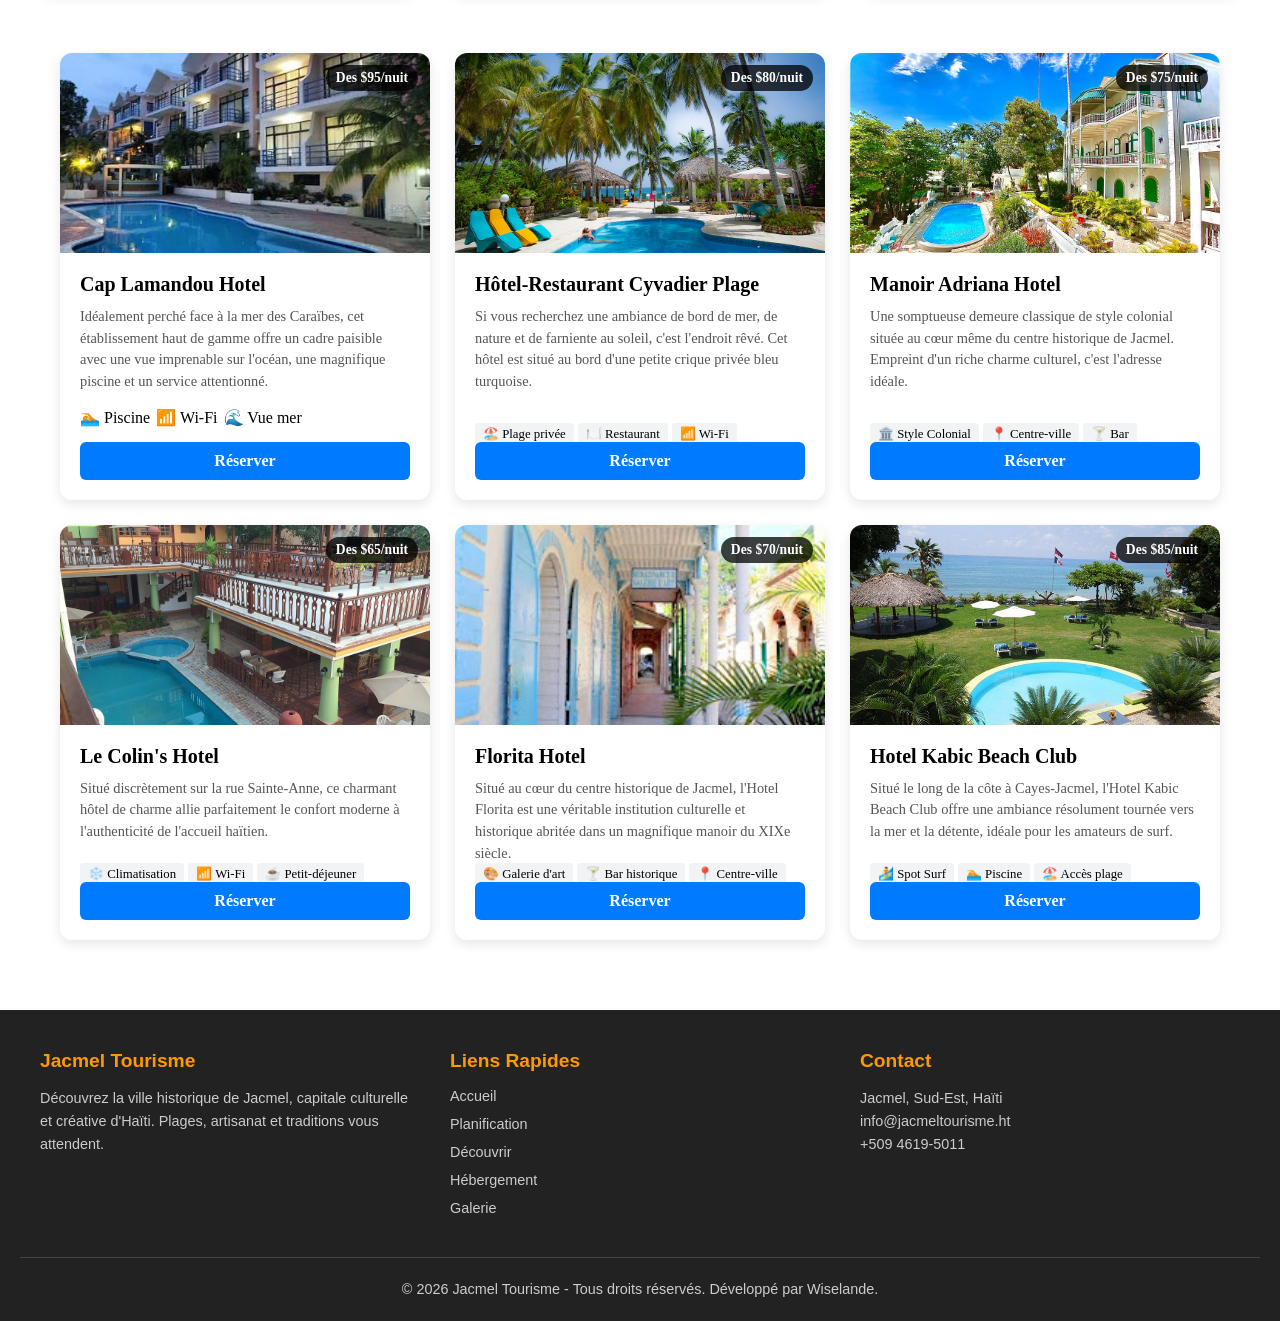
<file: Hebergement.html>
<!DOCTYPE html>
<html lang="en">
<head>
    <meta charset="UTF-8">
    <meta name="viewport" content="width=device-width, initial-scale=1.0">
    <title>hebergement</title>
    <link rel="stylesheet" href="hebergement.css">
</head>
<body>
    <header>
    <!-- Votre barre de navigation (ne touchez pas à ce qu'il y a dedans) -->
    <nav class="navbar">
    <input type="checkbox" id="nav-toggle" class="nav-toggle">
  
  <!-- Label la se li ki ranplase ikon an -->
  <label for="nav-toggle" class="menu-icon">
    <span class="bar"><img src="Menu-Icon-PNG-Isolated-HD.png" alt=""></span>
  </label>
    <ul>
                <li><a href="Accueil.html">Accueil</a></li>
                <li><a href="planification.html">planification</a></li>
                <li><a href="Decouvrir.html">Decouvrir</a></li>
                <li><a href="Hebergement.html">Hebergement</a></li>
                <li><a href="Galerie.html">Galerie</a></li>
    </ul>
</nav>

    <!-- AJOUTEZ UNIQUEMENT CE BLOC ICI -->
    <div class="banner-text">
        <h1>Hébergement</h1>
        <p>Découvrez les meilleurs endroits où séjourner à Jacmel</p>
    </div>
</header>
<!-- CONTENEUR PRINCIPAL DES HÔTELS -->
<main class="accommodation-container">
    <div class="hotel-grid">

        <!-- Hôtel 1 : Cap Lamandou Hotel -->
        <article class="hotel-card">
            <div class="hotel-image">
                <img src="cap lamandou 2.jpg" alt="Cap Lamandou Hotel">
            </div>
            <div class="hotel-card-content">
                <h3>Cap Lamandou Hotel</h3>
                <p>Idéalement perché face à la mer des Caraïbes, cet établissement haut de gamme offre un cadre paisible avec une vue imprenable sur l'océan, une magnifique piscine et un service attentionné. Le refuge parfait pour recharger les batteries.</p>
            </div>
        </article>

        <!-- Hôtel 2 : Hôtel-Restaurant Cyvadier Plage -->
        <article class="hotel-card">
            <div class="hotel-image">
                <img src="hotel-cyvadier.jpg" alt="Hôtel-Restaurant Cyvadier Plage">
            </div>
            <div class="hotel-card-content">
                <h3>Hôtel-Restaurant Cyvadier Plage</h3>
                <p>Si vous recherchez une ambiance de bord de mer, de nature et de farniente au soleil, c'est l'endroit rêvé. Cet hôtel est situé au bord d'une petite crique privée bleu turquoise, offrant un havre de paix unique dans la zone de Cyvadier.</p>
            </div>
        </article>

        <!-- Hôtel 3 : Manoir Adriana Hotel -->
        <article class="hotel-card">
            <div class="hotel-image">
                <img src="manoir-adriana-hotel.jpg" alt="Manoir Adriana Hotel">
            </div>
            <div class="hotel-card-content">
                <h3>Manoir Adriana Hotel</h3>
                <p>Une somptueuse demeure classique de style colonial située au cœur même du centre historique de Jacmel. Empreint d'un riche charme culturel, c'est l'adresse idéale pour les visiteurs souhaitant explorer la ville et ses ateliers d'artistes.</p>
            </div>
        </article>

        <!-- Hôtel 4 : Le Colin's Hotel -->
        <article class="hotel-card">
            <div class="hotel-image">
                <img src="colin-s-hotel.jpg" alt="Le Colin's Hotel">
            </div>
            <div class="hotel-card-content">
                <h3>Le Colin's Hotel</h3>
                <p>Situé discrètement sur la rue Sainte-Anne, ce charmant hôtel de charme allie parfaitement le confort moderne à l'authenticité de l'accueil haïtien. Avec ses chambres soignées, il propose une expérience intime et très personnalisée.</p>
            </div>
        </article>

        <!-- Hôtel 5: florita -->
        <article class="hotel-card">
            <div class="hotel-image">
                <img src="florita 1.jpg" alt="florita Hotel">
            </div>
            <div class="hotel-card-content">
                <h3>Florita hotel</h3>
                <p>Situé au cœur du centre historique de Jacmel, l'Hotel Florita est une véritable institution culturelle et historique. C'est l'un des plus anciens hôtels de la ville toujours en service, abrité dans un magnifique manoir du XIXe siècle (datant de l'époque de l'âge d'or du commerce du café). L'établissement se distingue par son architecture coloniale authentique, ses hauts plafonds, ses meubles en acajou d'époque et ses détails en fer forgé. C'est le lieu idéal pour les voyageurs en quête d'un charme d'antan, d'œuvres d'art local et d'une immersion totale dans l'atmosphère artistique de Jacmel.</p>
        </article>

        <!-- Hôtel 6: Hotel Kabic Beach Club -->
        <article class="hotel-card">
            <div class="hotel-image">
                <img src="Kabic-Beach-Club.jpg" alt="Hotel Kabic Beach Club">
            </div>
            <div class="hotel-card-content">
                <h3>Hotel Kabic Beach Club</h3>
                <p>Situé un peu plus loin, le long de la côte à Cayes-Jacmel, l'Hotel Kabic Beach Club offre une ambiance radicalement différente, résolument tournée vers la mer et la détente. Établi près de la célèbre plage de Kabic (un spot très prisé par les amateurs de surf en Haïti), cet hôtel propose un cadre plus décontracté, moderne et les pieds dans l'eau. Avec sa piscine, son accès direct à la plage et son atmosphère tropicale, c'est une destination de choix pour ceux qui souhaitent fuir l'animation urbaine pour profiter du soleil, des vagues et de la nature côtière.</p>

    </div>
</main>
<section class="hotels-grid">

  <!-- 1. Cap Lamandou Hotel -->
  <section class="hotel-card">
    <div class="card-image">
      <img src="cap lamandou 2.jpg" alt="Cap Lamandou Hotel">
      <span class="price">Des $95/nuit</span>
    </div>
    <div class="card-content">
      <h3>Cap Lamandou Hotel</h3>
      <p>Idéalement perché face à la mer des Caraïbes, cet établissement haut de gamme offre un cadre paisible avec une vue imprenable sur l'océan, une magnifique piscine et un service attentionné.</p>
      <div class="equipements">
        <span>🏊 Piscine</span>
        <span>📶 Wi-Fi</span>
        <span>🌊 Vue mer</span>
      </div>
      <a href="tel:+50946195011" class="btn-reserver">Réserver</a>
    </div>
  </section>

  <!-- 2. Hôtel-Restaurant Cyvadier Plage -->
  <article class="hotel-card">
    <div class="card-image">
      <img src="hotel-cyvadier.jpg" alt="Hôtel-Restaurant Cyvadier Plage">
      <span class="price">Des $80/nuit</span>
    </div>
    <div class="card-content">
      <h3>Hôtel-Restaurant Cyvadier Plage</h3>
      <p>Si vous recherchez une ambiance de bord de mer, de nature et de farniente au soleil, c'est l'endroit rêvé. Cet hôtel est situé au bord d'une petite crique privée bleu turquoise.</p>
      <div class="amenities">
        <span>🏖️ Plage privée</span>
        <span>🍽️ Restaurant</span>
        <span>📶 Wi-Fi</span>
      </div>
      <a href="tel:+50946195011" class="btn-reserver">Réserver</a>
    </div>
  </article>

  <!-- 3. Manoir Adriana Hotel -->
  <article class="hotel-card">
    <div class="card-image">
      <img src="manoir-adriana-hotel.jpg" alt="Manoir Adriana Hotel">
      <span class="price">Des $75/nuit</span>
    </div>
    <div class="card-content">
      <h3>Manoir Adriana Hotel</h3>
      <p>Une somptueuse demeure classique de style colonial située au cœur même du centre historique de Jacmel. Empreint d'un riche charme culturel, c'est l'adresse idéale.</p>
      <div class="amenities">
        <span>🏛️ Style Colonial</span>
        <span>📍 Centre-ville</span>
        <span>🍸 Bar</span>
      </div>
      <a href="tel:+50946195011" class="btn-reserver">Réserver</a>
    </div>
  </article>

  <!-- 4. Le Colin's Hotel -->
  <article class="hotel-card">
    <div class="card-image">
      <img src="colin-s-hotel.jpg" alt="Le Colin's Hotel">
      <span class="price">Des $65/nuit</span>
    </div>
    <div class="card-content">
      <h3>Le Colin's Hotel</h3>
      <p>Situé discrètement sur la rue Sainte-Anne, ce charmant hôtel de charme allie parfaitement le confort moderne à l'authenticité de l'accueil haïtien.</p>
      <div class="amenities">
        <span>❄️ Climatisation</span>
        <span>📶 Wi-Fi</span>
        <span>☕ Petit-déjeuner</span>
      </div>
      <a href="tel:+50946195011" class="btn-reserver">Réserver</a>
    </div>
  </article>

  <!-- 5. Florita Hotel -->
  <article class="hotel-card">
    <div class="card-image">
      <img src="florita 1.jpg" alt="Florita Hotel">
      <span class="price">Des $70/nuit</span>
    </div>
    <div class="card-content">
      <h3>Florita Hotel</h3>
      <p>Situé au cœur du centre historique de Jacmel, l'Hotel Florita est une véritable institution culturelle et historique abritée dans un magnifique manoir du XIXe siècle.</p>
      <div class="amenities">
        <span>🎨 Galerie d'art</span>
        <span>🍸 Bar historique</span>
        <span>📍 Centre-ville</span>
      </div>
      <a href="tel:+50946195011" class="btn-reserver">Réserver</a>
    </div>
  </article>

  <!-- 6. Hotel Kabic Beach Club -->
  <article class="hotel-card">
    <div class="card-image">
      <img src="Kabic-Beach-Club.jpg" alt="Hotel Kabic Beach Club">
      <span class="price">Des $85/nuit</span>
    </div>
    <div class="card-content">
      <h3>Hotel Kabic Beach Club</h3>
      <p>Situé le long de la côte à Cayes-Jacmel, l'Hotel Kabic Beach Club offre une ambiance résolument tournée vers la mer et la détente, idéale pour les amateurs de surf.</p>
      <div class="amenities">
        <span>🏄 Spot Surf</span>
        <span>🏊 Piscine</span>
        <span>🏖️ Accès plage</span>
      </div>
      <a href="tel:+50946195011" class="btn-reserver">Réserver</a>
    </div>
  </article>

</section>

 <footer class="site-footer">
    <div class="footer-container">
        <!-- Section 1: À propos de Jacmel -->
        <div class="footer-about">
            <h3>Jacmel Tourisme</h3>
            <p>Découvrez la ville historique de Jacmel, capitale culturelle et créative d'Haïti. Plages, artisanat et traditions vous attendent.</p>
        </div>

        <!-- Section 2: Liens Rapides -->
        <div class="footer-links">
            <h3>Liens Rapides</h3>
            <ul>
                <li><a href="Accueil.html">Accueil</a></li>
                <li><a href="Planification.html">Planification</a></li>
                <li><a href="Decouvrir.html">Découvrir</a></li>
                <li><a href="Hebergement.html">Hébergement</a></li>
                <li><a href="Galerie.html">Galerie</a></li>
            </ul>
        </div>

        <!-- Section 3: Contact -->
        <div class="footer-contact">
            <h3>Contact</h3>
            <p><i class="fas fa-map-marker-alt"></i> Jacmel, Sud-Est, Haïti</p>
            <p><i class="fas fa-envelope"></i> info@jacmeltourisme.ht</p>
            <p><i class="fas fa-phone"></i> +509 4619-5011</p>
        </div>
    </div>

    <!-- Ligne de Copyright tout en bas -->
    <div class="footer-bottom">
        <p>&copy; 2026 Jacmel Tourisme - Tous droits réservés. Développé par Wiselande.</p>
    </div>
</footer>
</body>
</html>
</file>
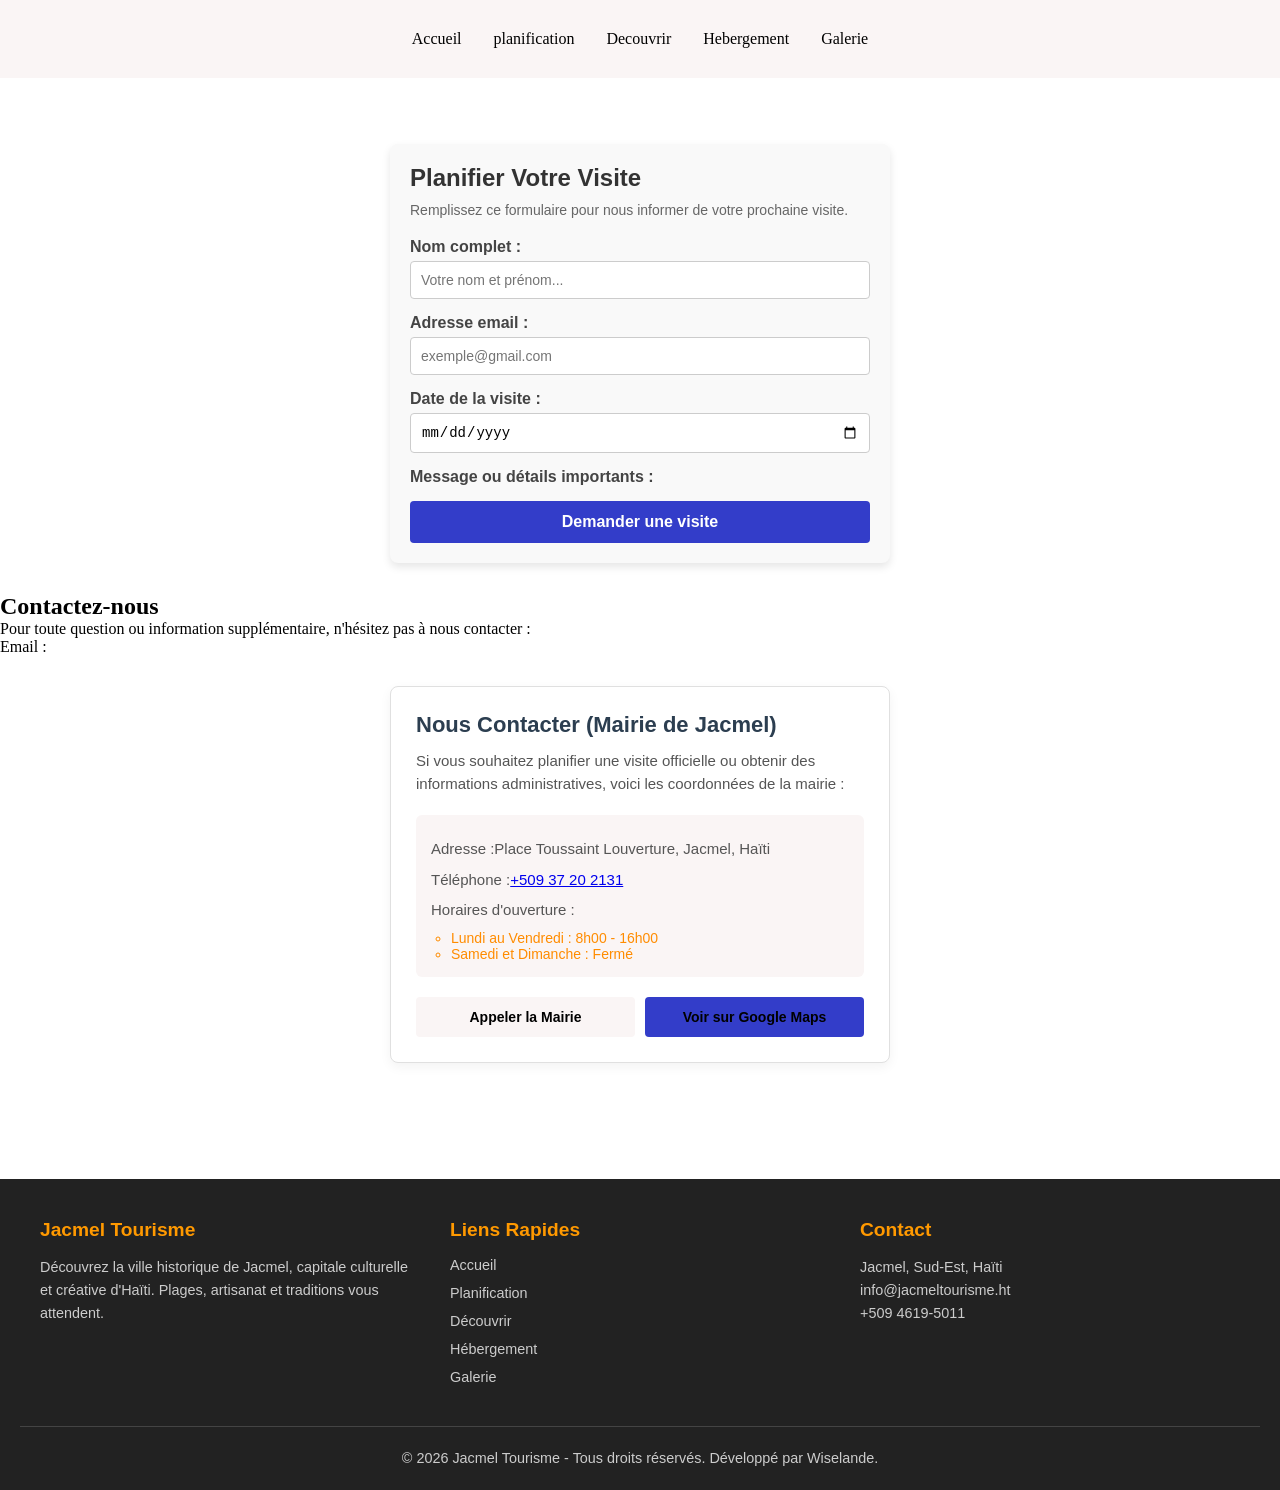
<file: planification.html>
<!DOCTYPE html>
<html lang="en">
<head>
    <meta charset="UTF-8">
    <meta name="viewport" content="width=device-width, initial-scale=1.0">
    <title>planification</title>
    <link rel="stylesheet" href="style.css">
</head>
<nav class="navbar">
    <input type="checkbox" id="nav-toggle" class="nav-toggle">
  
  <!-- Label la se li ki ranplase ikon an -->
  <label for="nav-toggle" class="menu-icon">
    <span class="bar"><img src="Menu-Icon-PNG-Isolated-HD.png" alt=""></span>
  </label>
    <ul>
                <li><a href="Accueil.html">Accueil</a></li>
                <li><a href="planification.html">planification</a></li>
                <li><a href="Decouvrir.html">Decouvrir</a></li>
                <li><a href="Hebergement.html">Hebergement</a></li>
                <li><a href="Galerie.html">Galerie</a></li>
    </ul>
</nav>

<br>

<br
<body>
    <div class="contact-container">
    <h2>Planifier Votre Visite</h2>
    <p>Remplissez ce formulaire pour nous informer de votre prochaine visite.</p>

    <form class="contact-form" >
        <!-- Nom complet -->
        <div class="input-group">
            <label for="nom">Nom complet :</label>
            <input type="text" id="nom" name="nom" placeholder="Votre nom et prénom..." required>
        </div>

        <!-- Adresse Email -->
        <div class="input-group">
            <label for="email">Adresse email :</label>
            <input type="email" id="email" name="email" placeholder="exemple@gmail.com" required>
        </div>

        <!-- Date de la visite -->
        <div class="input-group">
            <label for="dat">Date de la visite :</label>
            <input type="date" id="dat" name="dat" required>
        </div>

        <!-- Message optionnel -->
        <div class="input-group">
            <label for="mesaj">Message ou détails importants :</label>
            
        </div>

        <!-- Bouton d'envoi -->
        <button type="submit" class="btn-voye">Demander une visite</button>
    </form>
</div>


<div contact>
    <h2>Contactez-nous</h2>
    <p>Pour toute question ou information supplémentaire, n'hésitez pas à nous contacter :</p>
    
    <ul>
        <li>Email :<div class="mairie-contact-container">
    <h2>Nous Contacter (Mairie de Jacmel)</h2>
    <p>Si vous souhaitez planifier une visite officielle ou obtenir des informations administratives, voici les coordonnées de la mairie :</p>
    
    <div class="contact-info">
        <p> Adresse :Place Toussaint Louverture, Jacmel, Haïti</p>
        <p>Téléphone :<a href="tel:+50937202131">+509 37 20 2131</a></p>
        <p> Horaires d'ouverture :</p>
        <ul>
            <li>Lundi au Vendredi : 8h00 - 16h00</li>
            <li>Samedi et Dimanche : Fermé</li>
        </ul>
    </div>

    <!-- Bouton d'action rapide -->
    <div class="action-buttons">
        <a href="tel:+50937202131" class="btn-call">Appeler la Mairie</a>
        <a href="https://maps.google.com/?cid=1268756222061733976&g_mp=Cidnb29nbGUubWFwcy5wbGFjZXMudjEuUGxhY2VzLlNlYXJjaFRleHQ" target="_blank" class="btn-map">Voir sur Google Maps</a>
    </div>
</div>

</div>

<br>

<br>
<footer class="site-footer">
    <div class="footer-container">
        <!-- Section 1: À propos de Jacmel -->
        <div class="footer-about">
            <h3>Jacmel Tourisme</h3>
            <p>Découvrez la ville historique de Jacmel, capitale culturelle et créative d'Haïti. Plages, artisanat et traditions vous attendent.</p>
        </div>

        <!-- Section 2: Liens Rapides -->
        <div class="footer-links">
            <h3>Liens Rapides</h3>
            <ul>
                <li><a href="Accueil.html">Accueil</a></li>
                <li><a href="planification.html">Planification</a></li>
                <li><a href="Decouvrir.html">Découvrir</a></li>
                <li><a href="Hebergement.html">Hébergement</a></li>
                <li><a href="Galerie.html">Galerie</a></li>
            </ul>
        </div>

        <!-- Section 3: Contact -->
        <div class="footer-contact">
            <h3>Contact</h3>
            <p><i class="fas fa-map-marker-alt"></i> Jacmel, Sud-Est, Haïti</p>
            <p><i class="fas fa-envelope"></i> info@jacmeltourisme.ht</p>
            <p><i class="fas fa-phone"></i> +509 4619-5011</p>
        </div>
    </div>

    <!-- Ligne de Copyright tout en bas -->
    <div class="footer-bottom">
        <p>&copy; 2026 Jacmel Tourisme - Tous droits réservés. Développé par Wiselande.</p>
    </div>
</footer>
</body>
</html>
</file>
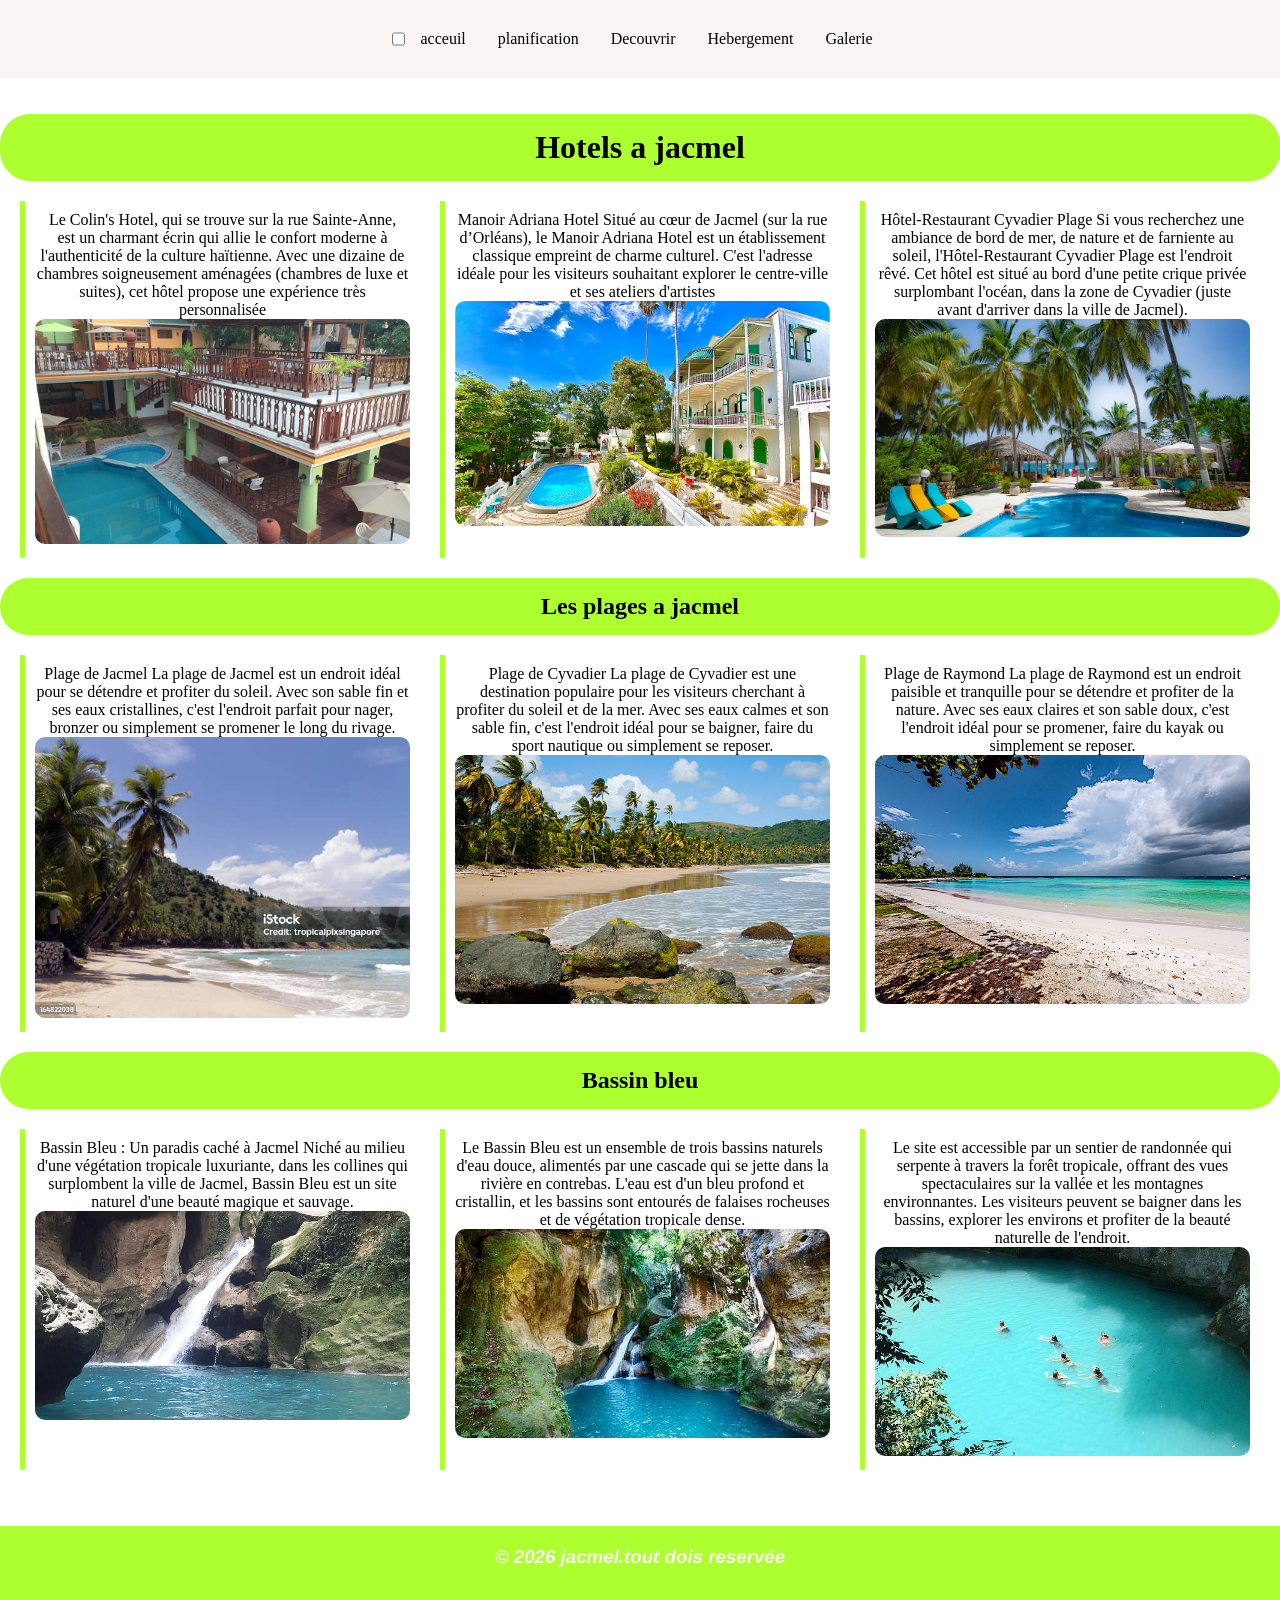
<file: projet pre- final programation/Galerie.html>
<!DOCTYPE html>
<html lang="en">
<head>
    <meta charset="UTF-8">
    <meta name="viewport" content="width=device-width, initial-scale=1.0">
    <title>galerie</title>
    <link rel="stylesheet" href="style.css">
</head>
<nav class="navbar">
    <input type="checkbox" id="nav-toggle" class="nav-toggle">
  
  <!-- Label la se li ki ranplase ikon an -->
  <label for="nav-toggle" class="menu-icon">
    <span class="bar"><img src="Menu-Icon-PNG-Isolated-HD.png" alt=""></span>
  </label>
    <ul>
                <li><a href="acceuil.html">acceuil</a></li>
                <li><a href="planification.html">planification</a></li>
                <li><a href="Decouvrir.html">Decouvrir</a></li>
                <li><a href="Hebergement.html">Hebergement</a></li>
                <li><a href="Galerie.html">Galerie</a></li>
    </ul>
</nav>

<br>

<br>

<body>
    <div class="titre">
   <h1>Hotels a jacmel</h1>
   </div>
<section class="grid_container">
    <div class="grid_items">
        <p>Le Colin's Hotel, qui se trouve sur la rue Sainte-Anne, <br>
         est un charmant écrin qui allie le confort moderne à l'authenticité de la culture haïtienne. 
         Avec une dizaine de chambres soigneusement aménagées (chambres de luxe et suites), cet hôtel propose une expérience très personnalisée</p>
        <img src="colin-s-hotel.jpg" alt=""></div>
    <div class="items">
        <p>Manoir Adriana Hotel
         Situé au cœur de Jacmel (sur la rue d’Orléans),  
         le Manoir Adriana Hotel est un établissement classique empreint de charme culturel. 
         C'est l'adresse idéale pour les visiteurs souhaitant explorer le centre-ville et ses ateliers d'artistes</p>
        <img src="manoir-adriana-hotel.jpg" alt=""></div>
    <div class="items">
        <p>Hôtel-Restaurant Cyvadier Plage
        Si vous recherchez une ambiance de bord de mer,
         de nature et de farniente au soleil, l'Hôtel-Restaurant Cyvadier Plage est l'endroit rêvé. 
         Cet hôtel est situé au bord d'une petite crique privée surplombant l'océan, dans la zone de Cyvadier (juste avant d'arriver dans la ville de Jacmel).</p>
        <img src="hotel-cyvadier.jpg" alt=""></div>
</section>

        <div class="titre">
            <h2>Les plages a jacmel</h2>
            </div>

        <section class="grid_container">
            <div class="grid_items">
                <p>Plage de Jacmel
                    La plage de Jacmel est un endroit idéal pour se détendre et profiter du soleil. 
                    Avec son sable fin et ses eaux cristallines, c'est l'endroit parfait pour nager, bronzer ou simplement se promener le long du rivage.</p>
                <img src="plage 2.jpg" alt=""></div>

                <div class="grid_items">
                    <p>Plage de Cyvadier
                        La plage de Cyvadier est une destination populaire pour les visiteurs cherchant à profiter du soleil et de la mer. 
                        Avec ses eaux calmes et son sable fin, c'est l'endroit idéal pour se baigner, faire du sport nautique ou simplement se reposer.</p>
                    <img src="plage 3.jpg" alt=""></div>
                    <div class="grid_items">
                        <p>Plage de Raymond
                            La plage de Raymond est un endroit paisible et tranquille pour se détendre et profiter de la nature. 
                            Avec ses eaux claires et son sable doux, c'est l'endroit idéal pour se promener, faire du kayak ou simplement se reposer.</p>
                        <img src="plage 4.jpg" alt=""></div>

                    </div>
                    </section>

                    <div class="titre"> <h2>Bassin bleu</h2></div>

                    <section class="grid_container">
                        <div class="grid_items">
                            <p>Bassin Bleu : Un paradis caché à Jacmel
                                Niché au milieu d'une végétation tropicale luxuriante,
                                 dans les collines qui surplombent la ville de Jacmel,
                                  Bassin Bleu est un site naturel d'une beauté magique et sauvage.</p>
                            <img src="caption.bassin bleu.jpg" alt=""></div>
                            <div class="grid_items">
                                <p>Le Bassin Bleu est un ensemble de trois bassins naturels d'eau douce, alimentés par une cascade qui se jette dans la rivière en contrebas. 
                                    L'eau est d'un bleu profond et cristallin, et les bassins sont entourés de falaises rocheuses et de végétation tropicale dense.</p>
                                <img src="bassin bleu caption.jpg" alt=""></div>
                                <div class="grid_items">
                                    <p>Le site est accessible par un sentier de randonnée qui serpente à travers la forêt tropicale, offrant des vues spectaculaires sur la vallée et les montagnes environnantes. 
                                        Les visiteurs peuvent se baigner dans les bassins, explorer les environs et profiter de la beauté naturelle de l'endroit.</p>
                                    <img src="bassn bleu.jpg" alt=""></div>

                            </div>

                        </div>

                    </section>


                    
                    <br>

                    <br>



                    <footer class="pieddepage">
        <div class="footercontenue">
            <div class="maps_container">
            <p><h3> &copy; 2026 jacmel.tout dois reservée </h3></p>
        </div>
        <div class="maps-responsive">
  <iframe src="https://www.google.com/maps/embed?pb=!1m18!1m12!1m3!1d30315.201970081784!2d-72.53038494999998!3d18.237464549999995!2m3!1f0!2f0!3f0!3m2!1i1024!2i768!4f13.1!3m3!1m2!1s0x8eb9b08e38fa6b73%3A0x5be109da878d5342!2sJacmel!5e0!3m2!1ses-419!2sht!4v1783977407194!5m2!1ses-419!2sht" width="1000" height="px" style="border:0;" allowfullscreen="" loading="lazy" referrerpolicy="strict-origin-when-cross-origin"></iframe>
            </div>
</div>
    </footer>

</body>
</html>
</file>
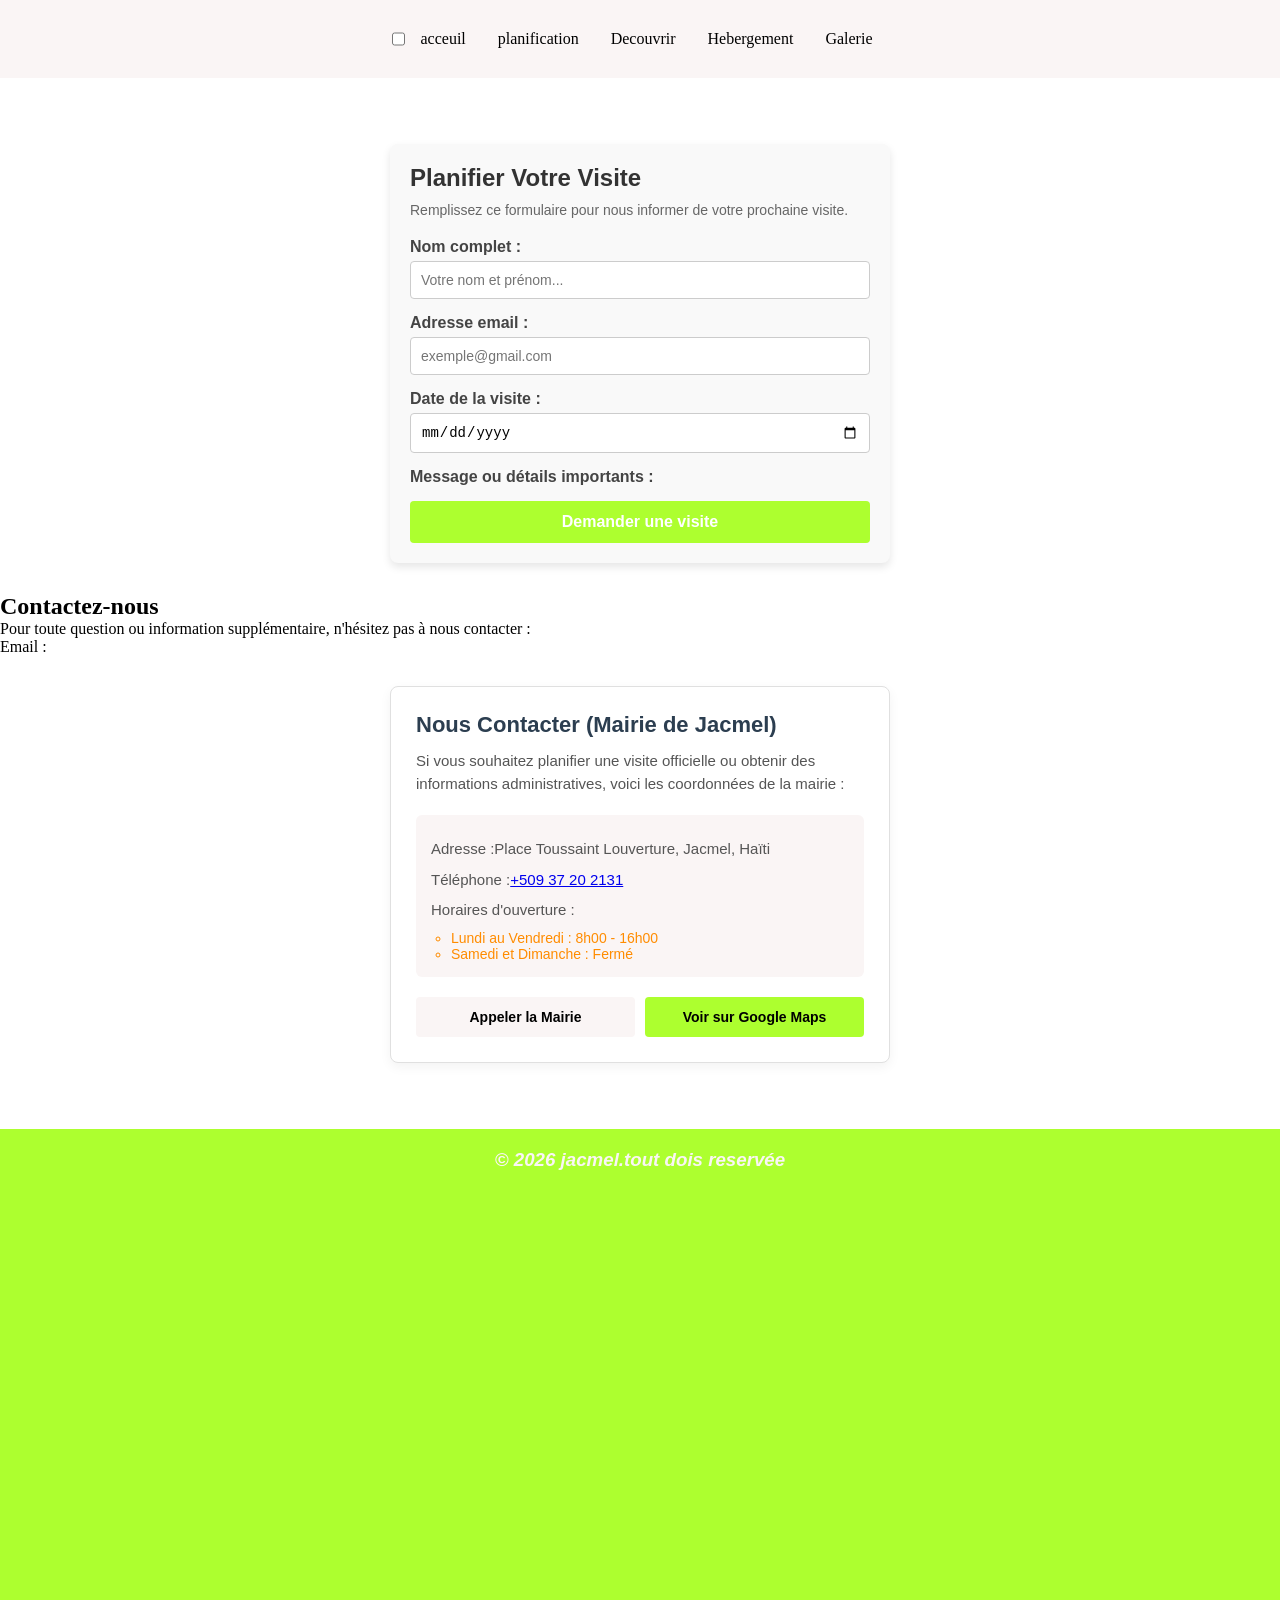
<file: projet pre- final programation/planification.html>
<!DOCTYPE html>
<html lang="en">
<head>
    <meta charset="UTF-8">
    <meta name="viewport" content="width=device-width, initial-scale=1.0">
    <title>planification</title>
    <link rel="stylesheet" href="style.css">
</head>
<nav class="navbar">
    <input type="checkbox" id="nav-toggle" class="nav-toggle">
  
  <!-- Label la se li ki ranplase ikon an -->
  <label for="nav-toggle" class="menu-icon">
    <span class="bar"><img src="Menu-Icon-PNG-Isolated-HD.png" alt=""></span>
  </label>
    <ul>
                <li><a href="acceuil.html">acceuil</a></li>
                <li><a href="planification.html">planification</a></li>
                <li><a href="Decouvrir.html">Decouvrir</a></li>
                <li><a href="Hebergement.html">Hebergement</a></li>
                <li><a href="Galerie.html">Galerie</a></li>
    </ul>
</nav>

<br>

<br
<body>
    <div class="contact-container">
    <h2>Planifier Votre Visite</h2>
    <p>Remplissez ce formulaire pour nous informer de votre prochaine visite.</p>

    <form class="contact-form" >
        <!-- Nom complet -->
        <div class="input-group">
            <label for="nom">Nom complet :</label>
            <input type="text" id="nom" name="nom" placeholder="Votre nom et prénom..." required>
        </div>

        <!-- Adresse Email -->
        <div class="input-group">
            <label for="email">Adresse email :</label>
            <input type="email" id="email" name="email" placeholder="exemple@gmail.com" required>
        </div>

        <!-- Date de la visite -->
        <div class="input-group">
            <label for="dat">Date de la visite :</label>
            <input type="date" id="dat" name="dat" required>
        </div>

        <!-- Message optionnel -->
        <div class="input-group">
            <label for="mesaj">Message ou détails importants :</label>
            
        </div>

        <!-- Bouton d'envoi -->
        <button type="submit" class="btn-voye">Demander une visite</button>
    </form>
</div>


<div contact>
    <h2>Contactez-nous</h2>
    <p>Pour toute question ou information supplémentaire, n'hésitez pas à nous contacter :</p>
    
    <ul>
        <li>Email :<div class="mairie-contact-container">
    <h2>Nous Contacter (Mairie de Jacmel)</h2>
    <p>Si vous souhaitez planifier une visite officielle ou obtenir des informations administratives, voici les coordonnées de la mairie :</p>
    
    <div class="contact-info">
        <p> Adresse :Place Toussaint Louverture, Jacmel, Haïti</p>
        <p>Téléphone :<a href="tel:+50937202131">+509 37 20 2131</a></p>
        <p> Horaires d'ouverture :</p>
        <ul>
            <li>Lundi au Vendredi : 8h00 - 16h00</li>
            <li>Samedi et Dimanche : Fermé</li>
        </ul>
    </div>

    <!-- Bouton d'action rapide -->
    <div class="action-buttons">
        <a href="tel:+50937202131" class="btn-call">Appeler la Mairie</a>
        <a href="https://maps.google.com/?cid=1268756222061733976&g_mp=Cidnb29nbGUubWFwcy5wbGFjZXMudjEuUGxhY2VzLlNlYXJjaFRleHQ" target="_blank" class="btn-map">Voir sur Google Maps</a>
    </div>
</div>

</div>

<br>

<br>
<footer class="pieddepage">
        <div class="footercontenue">
            <div class="maps_container">
            <p><h3> &copy; 2026 jacmel.tout dois reservée </h3></p>
        </div>
        <div class="maps-responsive">
  <iframe src="https://www.google.com/maps/embed?pb=!1m18!1m12!1m3!1d30315.201970081784!2d-72.53038494999998!3d18.237464549999995!2m3!1f0!2f0!3f0!3m2!1i1024!2i768!4f13.1!3m3!1m2!1s0x8eb9b08e38fa6b73%3A0x5be109da878d5342!2sJacmel!5e0!3m2!1ses-419!2sht!4v1783977407194!5m2!1ses-419!2sht" width="1000" height="px" style="border:0;" allowfullscreen="" loading="lazy" referrerpolicy="strict-origin-when-cross-origin"></iframe>
            </div>
</div>
    </footer>
</body>
</html>
</file>
<file: style.css>
*{
    margin: 0;
    padding: 0;
    box-sizing: border-box;
}

:root {
    --couleur_principale:rgb(51, 61, 201);
    --couleur_secondaire:hsl(0, 29%, 97%);
    --couleur_fond: yellow;
    --couleur_texte:black ;
    --police_texte: 'Segoe UI', Tahoma, Geneva, Verdana, sans-serif;
    --bordure: darkorange;
    
}

header h1{
    text-align: center;
    font-size: 3rem;
    color: #fff;
    background-image: linear-gradient(to right, var(--couleur_principale), var(--couleur_secondaire));
}
.navbar{
    display: flex;
    justify-content: center;
    padding: 30px;
    background-color: var(--couleur_secondaire);
}
.navbar {
  position: sticky;
  top: 0;
  z-index: 1000;
}
.navbar img{
    width: 50px;
    height: 50px;
    border-radius: 10%;
    margin-right: 10px;
}
.navbar ul{
    display: flex;
    list-style: none;
}
.navbar ul a{
    text-decoration: none;
    color: var(--couleur_texte);
    padding: 1rem;
    
}
.navbar ul a:hover{
    background-color: var(--couleur_principale);
    color: var(--couleur_secondaire);
    border-radius: 20px;
}
.banner{
    background-image: url(lakou\ new\ york.jpg);
    background-size: cover;
    background-position: center;
    filter: blur(1px);
    height: 100vh;
    display: flex;
    justify-content: center;
    align-items: center;
}
.banner{
    height:100vh;
    background:linear-gradient(
    rgba(0,0,0,.5),
    rgba(0,0,0,.5)),
    url(jacmel2.jpg);
    background-size:cover;
    background-position:center;
    display:flex;
    justify-content:center;
    align-items:center;
    text-align:center;
    color:white;
}
.baner_content{
    text-align: center;
    color: var(--couleur_secondaire);
}
.banner-content h1 {
    font-size: 2rem;
    margin-bottom: 5px;
    color: var(--couleur_fond);
}
.banner-content p {
    font-size: 1.2rem;
    color: var(--couleur_fond);  

}
.grid-container {
    display: grid;
    grid-template-columns: repeat(auto-fit, minmax(300px, 1fr));
    gap: 20px;
    padding: 20px;
}
.items {
    border-left: 5px solid var(--couleur_principale);
    padding: 10px;
    text-align: center;
}
.items img {
    width: 100%;
    height: auto;
    border-radius: 10px;
}
.text {
    text-align: center;
    padding: 15px;
    background-image: linear-gradient(to right, var(--couleur_principale), var(--couleur_secondaire));
    border-radius: 30px;
}
.titre{
    text-align: center;
    padding: 15px;
    background-color: var(--couleur_principale);
    border-radius: 30px;
}
.grid_container {
    display: grid;
    grid-template-columns: repeat(auto-fit, minmax(300px, 1fr));
    gap: 20px;
    padding: 20px;
}
.grid_items {
    border-left: 5px solid var(--couleur_principale);
    padding: 10px;
    text-align: center;
}
.grid_items img {
    width: 100%;
    height: auto;
    border-radius: 10px;
}

.contact-container {
    max-width: 500px;
    margin: 30px auto;
    padding: 20px;
    background-color: #f9f9f9;
    border-radius: 8px;
    box-shadow: 0 4px 8px rgba(0, 0, 0, 0.1);
    font-family: Arial, sans-serif;
}

.contact-container h2 {
    color: #333;
    margin-bottom: 10px;
}

.contact-container p {
    color: #666;
    font-size: 14px;
    margin-bottom: 20px;
}

.input-group {
    margin-bottom: 15px;
    text-align: left;
}

.input-group label {
    display: block;
    margin-bottom: 5px;
    font-weight: bold;
    color: #444;
}

.input-group input, 
.input-group textarea {
    width: 100%;
    padding: 10px;
    border: 1px solid #ccc;
    border-radius: 4px;
    box-sizing: border-box; /* Évite que le champ ne dépasse */
    font-size: 14px;
}

.input-group input:focus, 
.input-group textarea:focus {
    border-color: var(--couleur_principale);
    outline: none;
}

.btn-voye {
    width: 100%;
    padding: 12px;
    background-color: var(--couleur_principale);
    color: white;
    border: none;
    border-radius: 4px;
    font-size: 16px;
    cursor: pointer;
    font-weight: bold;
    transition: background 0.3s ease;
}

.btn-voye:hover {
    background-color: var(--bordure);
}

.mairie-contact-container {
    max-width: 500px;
    margin: 30px auto;
    padding: 25px;
    background-color: #ffffff;
    border: 1px solid #e0e0e0;
    border-radius: 8px;
    box-shadow: 0 4px 12px rgba(0, 0, 0, 0.05);
    font-family: Arial, sans-serif;
}

.mairie-contact-container h2 {
    color: #2c3e50;
    margin-bottom: 12px;
    font-size: 22px;
}

.mairie-contact-container p {
    color: #555;
    line-height: 1.5;
    font-size: 15px;
}

.contact-info {
    background-color: var(--couleur_secondaire);
    padding: 15px;
    border-radius: 6px;
    margin: 20px 0;
    border-left: var(--bordure);
}

.contact-info p {
    margin: 8px 0;
}

.contact-info ul {
    margin: 5px 0 0 20px;
    padding: 0;
    color: var(--bordure);
    font-size: 14px;
}

.action-buttons {
    display: flex;
    gap: 10px;
}

.btn-call, .btn-map {
    flex: 1;
    text-align: center;
    padding: 12px;
    text-decoration: none;
    font-weight: bold;
    font-size: 14px;
    border-radius: 4px;
    transition: background 0.2s ease;
}

.btn-call {
    background-color: var(--couleur_secondaire);
    color: var(--couleur_texte);
}

.btn-call:hover {
    background-color: var(--bordure);
}

.btn-map {
    background-color: var(--couleur_principale);
    color: var(--couleur_secondaire)s;
}

.btn-map:hover {
    background-color: var(--bordure);
}

 /* =================================
 |  | | 1. Kache checkbox la nèt| | |
 ================================= */
.nav-toggle { display: none; }

/* 2. Pa montre ikon meni an sou PC */
.menu-icon { display: none; cursor: pointer; }

@media (max-width: 768px) {
    /* Montre ikon meni an sou mobil */
    .menu-icon { display: block; }
}
    /* Mete tout bagay an kolòn sou mobil */
    .navbar { flex-wrap: wrap; }
    @media (max-width: 768px) {
    /* 1. Montre ikòn meni an sou mobil */
    .menu-icon {
        display: block;
    }

    /* 2. Mete navbar la an kolòn epi kache kontni an pa defo */
    .navbar {
        flex-direction: column;
        align-items: flex-start;
        gap: 15px;
    }

    /* Kache lis lyen yo ak bouton Espace la sou mobil */
    .navbar ul, .navbar .btn-espace {
        display: none;
        width: 100%;
    }

    .navbar ul {
        flex-direction: column;
        gap: 15px;
        padding-left: 0;
    }

    /* 3. Lè yo klike sou ikòn nan (checkbox la vin checked), montre kontni an */
    .nav-toggle:checked ~ ul,
    .nav-toggle:checked ~ .btn-espace {
        display: flex;
    }

    
}
      

    .adresse {
        font-size: 14px;           /* Diminye gwosè tèks adrès la pou mobil */
    }
    
    header a {
        font-size: 14px;           /* Diminye gwosè lyen yo tou */
    }




/* Videyo a limenm k ap responsiv */
.video-container iframe {
  width: 100%;
  max-width: 750px;      /* Lajè maksimòm videyo a */
  aspect-ratio: 16 / 9;  /* Kenbe fòma videyo a */
  border-radius: 12px;
  box-shadow: 0 8px 24px rgba(0, 0, 0, 0.15);
  border: none;
}

/* Style général du Footer */
.site-footer {
    background-color: #222;
    color: #fff;
    padding: 40px 20px 20px 20px;
    font-family: 'Arial', sans-serif;
    margin-top: 50px; /* Espace avec le contenu du dessus */
}

/* Alignement en colonnes pour grands écrans */
.footer-container {
    max-width: 1200px;
    margin: 0 auto;
    display: flex;
    flex-wrap: wrap;
    justify-content: space-between;
    gap: 30px;
}

/* Style de chaque bloc/colonne */
.footer-about, .footer-links, .footer-contact {
    flex: 1;
    min-width: 250px; /* Permet de passer à la ligne sur petit écran */
}

.site-footer h3 {
    color: #ff9900; /* Une belle couleur orange/or pour les titres */
    font-size: 1.2rem;
    margin-bottom: 15px;
}

.site-footer p {
    font-size: 0.9rem;
    line-height: 1.6;
    color: #ccc;
}

/* Style de la liste de liens */
.footer-links ul {
    list-style: none;
    padding: 0;
    margin: 0;
}

.footer-links ul li {
    margin-bottom: 10px;
}

.footer-links ul li a {
    color: #ccc;
    text-decoration: none;
    font-size: 0.9rem;
    transition: color 0.3s ease;
}

/* Effet au survol des liens */
.footer-links ul li a:hover {
    color: #ff9900;
}

/* Ligne de copyright tout en bas */
.footer-bottom {
    text-align: center;
    margin-top: 30px;
    padding-top: 20px;
    border-top: 1px solid #444;
    font-size: 0.85rem;
    color: #aaa;
}

/* Mode Responsive : Pour les écrans de téléphones */
@media (max-width: 768px) {
    .footer-container {
        flex-direction: column;
        text-align: center;
    }
}
.hero-banner {
    position: relative;
    background-image: url(rue\ 3.jpg);
    background-size: cover;
    background-position: center;
    height: 60vh;
    display: flex;
    justify-content: center;
    align-items: center;
    color: var(--couleur_texte);
}
.tourisme-grid {
  display: grid;
  grid-template-columns: repeat(auto-fit, minmax(280px, 1fr));
  gap: 20px;
  padding: 20px;
}

.grid-item {
  background-color: #f9f9f9;
  padding: 20px;
  border-radius: 8px;
  box-shadow: 0 4px 6px rgba(0,0,0,0.1);
}
/* Style par défaut : Mobile (1 colonne) */
.grid-activites {
  display: grid;
  grid-template-columns: 1fr;
  gap: 20px;
  padding: 20px;
}

/* Style pour Tablettes et Ordinateurs (Largeur supérieure à 768px) */
@media (min-width: 768px) {
  .grid-activites {
    grid-template-columns: repeat(2, 1fr);
  }
}
/* Style par défaut : Mobile (1 colonne) */
.grid-infos {
  display: grid;
  grid-template-columns: 1fr;
  gap: 16px;
  padding: 20px;
}

/* Style pour Tablettes (Largeur supérieure à 600px : 2 colonnes) */
@media (min-width: 600px) {
  .grid-infos {
    grid-template-columns: repeat(2, 1fr);
  }
}

/* Style pour Ordinateurs (Largeur supérieure à 1024px : 4 colonnes) */
@media (min-width: 1024px) {
  .grid-infos {
    grid-template-columns: repeat(4, 1fr);
  }
}
/* Conteneur de la page */
.decouvrir-container {
  max-width: 1100px;
  margin: 40px auto;
  padding: 0 20px;
  font-family: 'Segoe UI', Tahoma, Geneva, Verdana, sans-serif;
}

/* Style global des sections / cartes */
.tourisme-card-section {
  display: grid;
  grid-template-columns: 1fr; /* 1 colonne par défaut sur mobile */
  gap: 30px;
  background-color: #ffffff;
  border-radius: 16px;
  padding: 30px;
  margin-bottom: 40px;
  box-shadow: 0 4px 20px rgba(0, 0, 0, 0.05); /* Ombre douce */
  border: 1px solid #f0f0f0;
  align-items: center;
  transition: transform 0.3s ease;
}

/* Petit effet au survol de la carte */
.tourisme-card-section:hover {
  transform: translateY(-5px);
}

/* Style des textes */
.card-text h2 {
  color: #0077b6; /* Un beau bleu touristique */
  font-size: 26px;
  margin-bottom: 15px;
  position: relative;
}

/* Petite barre décorative sous le titre */
.card-text h2::after {
  content: '';
  display: block;
  width: 50px;
  height: 3px;
  background-color: #f77f00; /* Orange chaleureux */
  margin-top: 8px;
  border-radius: 2px;
}

.card-text p {
  color: #4a5568;
  line-height: 1.7;
  font-size: 16px;
}

/* Emplacement pour les images (ou boîtes grises temporaires) */
.card-image-placeholder {
  width: 100%;
  height: 250px;
  background-color: #e2e8f0;
  border-radius: 12px;
  display: flex;
  align-items: center;
  justify-content: center;
  color: #718096;
  font-weight: 500;
}

/* Si vous mettez une vraie image plus tard, elle sera parfaite avec ça : */
.card-image-placeholder img {
  width: 100%;
  height: 100%;
  object-fit: cover;
  border-radius: 12px;
}

/* --- VERSION ORDINATEUR (Écrans plus larges que 768px) --- */
@media (min-width: 768px) {
  .tourisme-card-section {
    grid-template-columns: 1.2fr 0.8fr; /* Texte plus large que l'image */
    gap: 50px;
    padding: 40px;
  }

  /* Inverse l'ordre pour créer l'effet alterné (Zèbre) */
  .tourisme-card-section.reverse {
    grid-template-columns: 0.8fr 1.2fr;
  }
  
  .tourisme-card-section.reverse .card-text {
    grid-column: 2; /* Envoie le texte à droite */
  }
  
  .tourisme-card-section.reverse .card-image-placeholder {
    grid-column: 1; /* Envoie l'image à gauche */
    grid-row: 1;
  }
}
.container {
    max-width: 1200px;
    margin: 0 auto;
    padding: 40px 20px;
}

.gallery-section {
    margin-bottom: 70px;
}

.main-title, .section-title {
    text-align: center;
    color: #4e29f0;
    font-weight: 700;
    margin-bottom: 40px;
}

.main-title { font-size: 2.8rem; }
.section-title { font-size: 2.2rem; }

/* =======================================================
   LA GRILLE DES CARTES (Hôtels & Plages)
   ======================================================= */
.grid {
    display: grid;
    grid-template-columns: repeat(auto-fit, minmax(320px, 1fr));
    gap: 30px;
}

/* Style individuel d'une carte */
.card {
    background-color: #ffffff;
    border-radius: 14px;
    overflow: hidden;
    box-shadow: 0 5px 20px rgba(0, 0, 0, 0.05);
    transition: transform 0.3s ease, box-shadow 0.3s ease;
}

.card:hover {
    transform: translateY(-5px);
    box-shadow: 0 10px 25px rgba(0, 0, 0, 0.1);
}

/* Conteneur de l'image de la carte */
.card-image {
    width: 100%;
    height: 240px;
}

.card-image img {
    width: 100%;
    height: 100%;
    object-fit: cover; /* Empêche les images de se déformer */
}

/* Zone de texte sous l'image */
.card-content {
    padding: 25px;
}

.card-content h3 {
    font-size: 1.25rem;
    color: #2d3436;
    margin-bottom: 12px;
    font-weight: 600;
}

.card-content p {
    font-size: 0.95rem;
    color: #636e72;
    font-weight: 300;
}

/* =======================================================
   MISE EN PAGE SPÉCIALE BASSIN BLEU (Grand Bloc)
   ======================================================= */
.bassin-bleu-container {
    display: grid;
    grid-template-columns: 1fr 1fr;
    background-color: #ffffff;
    border-radius: 14px;
    overflow: hidden;
    box-shadow: 0 5px 20px rgba(0, 0, 0, 0.05);
}

.bassin-image img {
    width: 100%;
    height: 100%;
    min-height: 350px;
    object-fit: cover;
}

.bassin-content {
    padding: 40px;
    display: flex;
    flex-direction: column;
    justify-content: center;
}

.bassin-content h3 {
    font-size: 1.5rem;
    color: #2d3436;
    margin-bottom: 15px;
}

.bassin-content p {
    font-size: 0.98rem;
    color: #636e72;
    margin-bottom: 15px;
}

/* =======================================================
   RESPONSIVE (Adaptation Mobiles & Tablettes)
   ======================================================= */
@media (max-width: 768px) {
    .bassin-bleu-container {
        grid-template-columns: 1fr; /* Passe sur une seule colonne sur mobile */
    }
    
    .main-title { font-size: 2.2rem; }
    .section-title { font-size: 1.8rem; }
}
/* ==========================================================================
   STYLE PROFESSIONNEL POUR LA PAGE GALERIE (Sans impacter le reste)
   ========================================================================== */

/* --- BANNIÈRE DE LA GALERIE --- */
.gallery-banner {
    position: relative;
    height: 100vh; /* S'adapte à la hauteur de l'écran */
    min-height: 400px;
    background: linear-gradient(rgba(0, 0, 0, 0.4), rgba(0, 0, 0, 0.5)), 
    url('jacmel\ bienvenue.jpg') center/cover no-repeat;
    display: flex;
    flex-direction: column;
    justify-content: center;
    align-items: center;
    text-align: center;
    color: #ffffff;
    padding: 0 20px;
    margin-bottom: 60px;
}

.gallery-banner h1 {
    font-size: 3rem;
    font-weight: 700;
    text-transform: uppercase;
    letter-spacing: 2px;
    margin-bottom: 15px;
    text-shadow: 2px 2px 10px rgba(0, 0, 0, 0.3);
}

.gallery-banner p {
    font-size: 1.2rem;
    font-style: italic;
    max-width: 600px;
    opacity: 0.9;
}

/* --- GRILLE D'IMAGES (GRID) --- */
.gallery-container {
    max-width: 1200px;
    margin: 0 auto 80px auto;
    padding: 0 20px;
}

.gallery-grid {
    display: grid;
    /* Crée automatiquement des colonnes d'au moins 300px selon l'espace disponible */
    grid-template-columns: repeat(auto-fill, minmax(300px, 1fr));
    gap: 30px; /* Espace net entre les photos */
}

.gallery-item {
    position: relative;
    overflow: hidden;
    border-radius: 12px; /* Coins arrondis modernes */
    box-shadow: 0 10px 20px rgba(0, 0, 0, 0.05); /* Ombre légère de profondeur */
    background-color: #f9f9f9;
    aspect-ratio: 4 / 3; /* Force un format d'image harmonieux */
    transition: transform 0.3s ease, box-shadow 0.3s ease;
}

.gallery-item img {
    width: 100%;
    height: 100%;
    object-fit: cover; /* Évite que l'image soit déformée */
    transition: transform 0.5s ease;
}

/* --- EFFETS AU SURVOL (HOVER EFFECTS) --- */
.gallery-item:hover {
    transform: translateY(-5px); /* Légère élévation */
    box-shadow: 0 15px 30px rgba(0, 0, 0, 0.15);
}

.gallery-item:hover img {
    transform: scale(1.08); /* Zoom fluide sur l'image */
}
.jacmel-grid-section {
  padding: 40px 20px;
  text-align: center;
}

.jacmel-grid {
  display: grid;
  grid-template-columns: repeat(auto-fit, minmax(250px, 1fr));
  gap: 20px;
  margin-top: 20px;
}

.grid-card {
  background-color: #f9f9f9;
  border-radius: 10px;
  padding: 25px;
  box-shadow: 0 4px 6px rgba(0, 0, 0, 0.1);
  transition: transform 0.3s ease;
}

.grid-card:hover {
  transform: translateY(-5px);
}

.card-icon {
  font-size: 2.5rem;
  margin-bottom: 10px;
}

.grid-card h3 {
  color: #2c3e50;
  margin-bottom: 10px;
}

.grid-card p {
  color: #555;
  font-size: 0.95rem;
  line-height: 1.5;
}
/* Section globale */
.jacmel-stats-section {
  padding: 50px 20px;
  background-color: #f8f9fa;
  text-align: center;
}

.stats-title {
  font-size: 2rem;
  color: #1a252f;
  margin-bottom: 8px;
}

.stats-subtitle {
  font-size: 1rem;
  color: #6c757d;
  margin-bottom: 35px;
}

/* Structure de la Grille */
.stats-grid {
  display: grid;
  grid-template-columns: repeat(auto-fit, minmax(220px, 1fr));
  gap: 25px;
  max-width: 1100px;
  margin: 0 auto;
}

/* Style des cartes */
.stat-card {
  background: #ffffff;
  border-radius: 12px;
  padding: 30px 20px;
  box-shadow: 0 8px 15px rgba(0, 0, 0, 0.06);
  border-top: 4px solid #27ae60; /* Bandeau de couleur (ex: vert) */
  transition: transform 0.3s ease ;
  box-shadow: 0.3s ease;
}

.stat-card:hover {
  transform: translateY(-8px);
  box-shadow: 0 12px 20px rgba(0, 0, 0, 0.12);
}

.stat-icon {
  font-size: 2.2rem;
  margin-bottom: 10px;
}

.stat-number {
  font-size: 2.2rem;
  font-weight: bold;
  color: #2c3e50;
  margin-bottom: 5px;
}

.stat-label {
  font-size: 1.1rem;
  font-weight: 600;
  color: #27ae60;
  margin-bottom: 10px;
  text-transform: uppercase;
  letter-spacing: 0.5px;
}

.stat-desc {
  font-size: 0.9rem;
  color: #555555;
  line-height: 1.4;
}
/* Style de la grille d'images */
.image-grid {
  display: grid;
  /* Crée des colonnes responsives d'au moins 250px */
  grid-template-columns: repeat(auto-fit, minmax(250px, 1fr)); 
  gap: 20px; /* Espace entre les images */
  padding: 20px 0;
}

/* Style individuel pour chaque carte d'image */
.grid-item {
  border-radius: 12px;
  overflow: hidden;
  box-shadow: 0 4px 10px rgba(0, 0, 0, 0.15);
  background-color: #fff;
  transition: transform 0.3s ease, box-shadow 0.3s ease;
}

/* Effet au survol */
.grid-item:hover {
  transform: translateY(-5px);
  box-shadow: 0 8px 18px rgba(0, 0, 0, 0.2);
}

/* Dimensionnement correct de l'image */
.grid-item img {
  width: 100%;
  height: 220px; /* Ajustez la hauteur selon vos besoins */
  object-fit: cover; /* Recadre proprement sans déformer l'image */
  display: block;
}

/* Légende sous l'image */
.caption {
  padding: 12px;
  margin: 0;
  text-align: center;
  font-weight: bold;
  color: #333;
}
</file>
<file: projet pre- final programation/style.css>
*{
    margin: 0;
    padding: 0;
    box-sizing: border-box;
}

:root {
    --couleur_principale:greenyellow;
    --couleur_secondaire:hsl(0, 29%, 97%);
    --couleur_fond: yellow;
    --couleur_texte:black ;
    --police_texte: 'Segoe UI', Tahoma, Geneva, Verdana, sans-serif;
    --bordure: darkorange;
    
}


header h1{
    text-align: center;
    font-size: 3rem;
    color: #fff;
    background-image: linear-gradient(to right, var(--couleur_principale), var(--couleur_secondaire));S
    padding: 1rem;
}
.navbar{
    display: flex;
    justify-content: center;
    padding: 30px;
    background-color: var(--couleur_secondaire);
}
.navbar {
  position: sticky;
  top: 0;
  z-index: 1000;
}
.navbar img{
    width: 50px;
    height: 50px;
    border-radius: 10%;
    margin-right: 10px;
}
.navbar ul{
    display: flex;
    list-style: none;
}
.navbar ul a{
    text-decoration: none;
    color: var(--couleur_texte);
    padding: 1rem;
    
}
.navbar ul a:hover{
    background-color: var(--couleur_principale);
    color: var(--couleur_secondaire);
    border-radius: 20px;
}
.banner{
    background-image: url(lakou\ new\ york.jpg);
    background-size: cover;
    background-position: center;
    filter: blur(1px);
    height: 100vh;
    display: flex;
    justify-content: center;
    align-items: center;
}
.banner{
    height:100vh;
    background:linear-gradient(
    rgba(0,0,0,.5),
    rgba(0,0,0,.5)),
    url(bienvenue.jpg);
    background-size:cover;
    background-position:center;
    display:flex;
    justify-content:center;
    align-items:center;
    text-align:center;
    color:white;
}
.baner_content{
    text-align: center;
    color: var(--couleur_secondaire);
}
.banner-content h1 {
    font-size: 2rem;
    margin-bottom: 5px;
    color: var(--couleur_fond);
}
.banner-content p {
    font-size: 1.2rem;
    color: var(--couleur_fond);  

}
.grid-container {
    display: grid;
    grid-template-columns: repeat(auto-fit, minmax(300px, 1fr));
    gap: 20px;
    padding: 20px;
}
.items {
    border-left: 5px solid var(--couleur_principale);
    padding: 10px;
    text-align: center;
}
.items img {
    width: 100%;
    height: auto;
    border-radius: 10px;
}
.text {
    text-align: center;
    padding: 15px;
    background-image: linear-gradient(to right, var(--couleur_principale), var(--couleur_secondaire));
    border-radius: 30px;
}
.footercontenue{
    flex: 1;
    padding: 20px 0;
}
.pieddepage{
    background-color: var(--couleur_principale);
    color: var(--couleur_secondaire);
    padding: 20px;
    text-align: center;
    font-family: arial, sans-serif;
    font-style: italic;
}
.footercontenue{
    max-width: 1200px;
    margin: 0 auto;
    padding: 0 20px;
}  
.titre{
    text-align: center;
    padding: 15px;
    background-color: var(--couleur_principale);
    border-radius: 30px;
}
.grid_container {
    display: grid;
    grid-template-columns: repeat(auto-fit, minmax(300px, 1fr));
    gap: 20px;
    padding: 20px;
}
.grid_items {
    border-left: 5px solid var(--couleur_principale);
    padding: 10px;
    text-align: center;
}
.grid_items img {
    width: 100%;
    height: auto;
    border-radius: 10px;
}

.contact-container {
    max-width: 500px;
    margin: 30px auto;
    padding: 20px;
    background-color: #f9f9f9;
    border-radius: 8px;
    box-shadow: 0 4px 8px rgba(0, 0, 0, 0.1);
    font-family: Arial, sans-serif;
}

.contact-container h2 {
    color: #333;
    margin-bottom: 10px;
}

.contact-container p {
    color: #666;
    font-size: 14px;
    margin-bottom: 20px;
}

.input-group {
    margin-bottom: 15px;
    text-align: left;
}

.input-group label {
    display: block;
    margin-bottom: 5px;
    font-weight: bold;
    color: #444;
}

.input-group input, 
.input-group textarea {
    width: 100%;
    padding: 10px;
    border: 1px solid #ccc;
    border-radius: 4px;
    box-sizing: border-box; /* Évite que le champ ne dépasse */
    font-size: 14px;
}

.input-group input:focus, 
.input-group textarea:focus {
    border-color: var(--couleur_principale);
    outline: none;
}

.btn-voye {
    width: 100%;
    padding: 12px;
    background-color: var(--couleur_principale);
    color: white;
    border: none;
    border-radius: 4px;
    font-size: 16px;
    cursor: pointer;
    font-weight: bold;
    transition: background 0.3s ease;
}

.btn-voye:hover {
    background-color: var(--bordure);
}

.mairie-contact-container {
    max-width: 500px;
    margin: 30px auto;
    padding: 25px;
    background-color: #ffffff;
    border: 1px solid #e0e0e0;
    border-radius: 8px;
    box-shadow: 0 4px 12px rgba(0, 0, 0, 0.05);
    font-family: Arial, sans-serif;
}

.mairie-contact-container h2 {
    color: #2c3e50;
    margin-bottom: 12px;
    font-size: 22px;
}

.mairie-contact-container p {
    color: #555;
    line-height: 1.5;
    font-size: 15px;
}

.contact-info {
    background-color: var(--couleur_secondaire);
    padding: 15px;
    border-radius: 6px;
    margin: 20px 0;
    border-left: var(--bordure);
}

.contact-info p {
    margin: 8px 0;
}

.contact-info ul {
    margin: 5px 0 0 20px;
    padding: 0;
    color: var(--bordure);
    font-size: 14px;
}

.action-buttons {
    display: flex;
    gap: 10px;
}

.btn-call, .btn-map {
    flex: 1;
    text-align: center;
    padding: 12px;
    text-decoration: none;
    font-weight: bold;
    font-size: 14px;
    border-radius: 4px;
    transition: background 0.2s ease;
}

.btn-call {
    background-color: var(--couleur_secondaire);
    color: var(--couleur_texte);
}

.btn-call:hover {
    background-color: var(--bordure);
}

.btn-map {
    background-color: var(--couleur_principale);
    color: var(--couleur_secondaire)s;
}

.btn-map:hover {
    background-color: var(--bordure);
}

* 1. Kache checkbox la nèt */
.nav-toggle { display: none; }

/* 2. Pa montre ikon meni an sou PC */
.menu-icon { display: none; cursor: pointer; }

@media (max-width: 768px) {
    /* Montre ikon meni an sou mobil */
    .menu-icon { display: block; }
}
    /* Mete tout bagay an kolòn sou mobil */
    .navbar { flex-wrap: wrap; }
    @media (max-width: 768px) {
    /* 1. Montre ikòn meni an sou mobil */
    .menu-icon {
        display: block;
    }

    /* 2. Mete navbar la an kolòn epi kache kontni an pa defo */
    .navbar {
        flex-direction: column;
        align-items: flex-start;
        gap: 15px;
    }

    /* Kache lis lyen yo ak bouton Espace la sou mobil */
    .navbar ul, .navbar .btn-espace {
        display: none;
        width: 100%;
    }

    .navbar ul {
        flex-direction: column;
        gap: 15px;
        padding-left: 0;
    }

    /* 3. Lè yo klike sou ikòn nan (checkbox la vin checked), montre kontni an */
    .nav-toggle:checked ~ ul,
    .nav-toggle:checked ~ .btn-espace {
        display: flex;
    }

    
}
      

    .adresse {
        font-size: 14px;           /* Diminye gwosè tèks adrès la pou mobil */
    }
    
    header a {
        font-size: 14px;           /* Diminye gwosè lyen yo tou */
    }

.maps-responsive {
  overflow: hidden;
  padding-bottom: 56.25%; /* Sa a kenbe fòma 16:9 otomatikman */
  position: relative;
  height: 0;
}

.maps-responsive iframe {
  left: 0;
  top: 0;
  height: 100%;
  width: 100%;
  position: absolute;
  border: 0;
}
/* Veso videyo a (sa a ap rete nan yon bwat nan grid ou a) */
.video-container {
  width: 100%;
  display: grid;
  place-items: center;   /* Sa ap santre videyo a nèt nan mitan bwat grid la */
  padding: 15px;
  box-sizing: border-box;
}

/* Videyo a limenm k ap responsiv */
.video-container iframe {
  width: 100%;
  max-width: 750px;      /* Lajè maksimòm videyo a */
  aspect-ratio: 16 / 9;  /* Kenbe fòma videyo a */
  border-radius: 12px;
  box-shadow: 0 8px 24px rgba(0, 0, 0, 0.15);
  border: none;
}
</file>
<file: hebergement.css>
*{
margin: 0%;
padding: 0;
box-sizing: border-box;
}

:root {
    --couleur_principale:blue;
    --couleur_secondaire:hsl(0, 29%, 97%);
    --couleur_fond: yellow;
    --couleur_texte:black ;
    --police_texte: 'Segoe UI', Tahoma, Geneva, Verdana, sans-serif;
    --bordure: darkorange;
    
}
.navbar{
    display: flex;
    justify-content: center;
    padding: 30px;
    background-color: var(--couleur_secondaire);
}
.navbar {
  position: sticky;
  top: 0;
  z-index: 1000;
}
.navbar img{
    width: 50px;
    height: 50px;
    border-radius: 10%;
    margin-right: 10px;
}
.navbar ul{
    display: flex;
    list-style: none;
}
.navbar ul a{
    text-decoration: none;
    color: var(--couleur_texte);
    padding: 1rem;
    
}
.navbar ul a:hover{
    background-color: var(--couleur_principale);
    color: var(--couleur_secondaire);
    border-radius: 20px;
}
/* =================================
 |  | | 1. Kache checkbox la nèt| | |
 ================================= */
.nav-toggle { display: none; }

/* 2. Pa montre ikon meni an sou PC */
.menu-icon { display: none; cursor: pointer; }

@media (max-width: 768px) {
    /* Montre ikon meni an sou mobil */
    .menu-icon { display: block; }
}
    /* Mete tout bagay an kolòn sou mobil */
    .navbar { flex-wrap: wrap; }
    @media (max-width: 768px) {
    /* 1. Montre ikòn meni an sou mobil */
    .menu-icon {
        display: block;
    }

    /* 2. Mete navbar la an kolòn epi kache kontni an pa defo */
    .navbar {
        flex-direction: column;
        align-items: flex-start;
        gap: 15px;
    }

    /* Kache lis lyen yo ak bouton Espace la sou mobil */
    .navbar ul, .navbar .btn-espace {
        display: none;
        width: 100%;
    }

    .navbar ul {
        flex-direction: column;
        gap: 15px;
        padding-left: 0;
    }

    /* 3. Lè yo klike sou ikòn nan (checkbox la vin checked), montre kontni an */
    .nav-toggle:checked ~ ul,
    .nav-toggle:checked ~ .btn-espace {
        display: flex;
    }

    
}
/* =======================================================
   STYLISATION DU HEADER EXISTANT (AVEC FOND ET OVERLAY)
   ======================================================= */
header {
    position: relative;
    /* Remplacez par le nom exact de votre image de fond actuelle */
    background-image: linear-gradient(rgba(0, 0, 0, 0.5), rgba(0, 0, 0, 0.5)), url('cap\ lamandou\ 7.jpg');
    background-size: cover;
    background-position: center;
    background-repeat: no-repeat;
    min-height: 380px;
    display: flex;
    flex-direction: column;
    justify-content: space-between; /* Aligne le menu en haut et le texte au centre/bas */
    padding-bottom: 50px;
}

/* Force les liens de votre menu à rester bien visibles au-dessus du fond */
header nav {
    position: relative;
    z-index: 10;
    background-color: rgba(255, 255, 255, 0.95) !important; /* Rend le menu blanc semi-transparent très chic */
    width: 100%;
}

/* Style du texte de la bannière qui a été ajouté */
.banner-text {
    position: relative;
    z-index: 2;
    text-align: center;
    max-width: 800px;
    margin: auto auto 0 auto; /* Centre horizontalement et pousse vers le bas */
    padding: 0 20px;
}

.banner-text h1 {
    color: #ffffff !important;
    font-family: 'Poppins', 'Segoe UI', sans-serif;
    font-size: 3.2rem;
    font-weight: 700;
    text-transform: uppercase;
    letter-spacing: 2px;
    margin-bottom: 10px;
    text-shadow: 0 2px 10px rgba(0, 0, 0, 0.3);
}

.banner-text p {
    color: #f1f2f6 !important;
    font-family: 'Poppins', 'Segoe UI', sans-serif;
    font-size: 1.2rem;
    font-weight: 300;
    text-shadow: 0 2px 8px rgba(0, 0, 0, 0.3);
}
* =======================================================
 CONTENEUR PRINCIPAL ET CONFIGURATION DE LA GRILLE
   ======================================================= */
.accommodation-container {
    background-color: #f8f9fa; /* Fond gris très doux moderne  */
    padding: 60px 20px;
}

.hotel-grid {
    display: grid;
    grid-template-columns: repeat(auto-fit, minmax(320px, 1fr));
    gap: 35px;
    max-width: 1200px;
    margin: 0 auto;
}

/* =======================================================
   DESIGN DES CARTES D'HÔTELS (CARDS)
   ======================================================= */
.hotel-card {
    background-color: #ffffff;
    border-radius: 14px;
    overflow: hidden;
    box-shadow: 0 5px 20px rgba(0, 0, 0, 0.05);
    display: flex;
    flex-direction: column;
    transition: transform 0.3s ease;
    box-shadow: 0.3s ease;
}

/* Effet interactif au survol */
.hotel-card:hover {
    transform: translateY(-6px);
    box-shadow: 0 12px 30px rgba(0, 0, 0, 0.12);
}

/* Zone de l'image de l'hôtel */
.hotel-image {
    width: 100%;
    height: 240px;
    overflow: hidden;
}

.hotel-image img {
    width: 100%;
    height: 100%;
    object-fit: cover; /* Recadre sans écraser ni déformer l'image */
    transition: transform 0.5s ease;
}

/* Zoom léger sur l'image quand on survole la carte */
.hotel-card:hover .hotel-image img {
    transform: scale(1.04);
}

/* Zone de texte sous l'image */
.hotel-card-content {
    padding: 25px;
    flex-grow: 1;
    display: flex;
    flex-direction: column;
}

.hotel-card-content h3 {
    font-family: 'Poppins', 'Segoe UI', sans-serif;
    color: #2c3e50;
    font-size: 1.3rem;
    font-weight: 600;
    margin-bottom: 12px;
}

.hotel-card-content p {
    font-family: 'Poppins', 'Segoe UI', sans-serif;
    color: #636e72;
    font-size: 0.95rem;
    line-height: 1.6;
    font-weight: 300;
}

/* Responsive : ajustement pour les petits écrans (mobiles) */
@media (max-width: 768px) {}
    .banner-content h1 { font-size: 2.4rem; }
    .banner-content p { font-size: 1rem; }
    .accommodation-container { padding: 40px 15px; }

    /* Style général du Footer */
.site-footer {
    background-color: #222;
    color: #fff;
    padding: 40px 20px 20px 20px;
    font-family: 'Arial', sans-serif;
    margin-top: 50px; /* Espace avec le contenu du dessus */
}

/* Alignement en colonnes pour grands écrans */
.footer-container {
    max-width: 1200px;
    margin: 0 auto;
    display: flex;
    flex-wrap: wrap;
    justify-content: space-between;
    gap: 30px;
}

/* Style de chaque bloc/colonne */
.footer-about, .footer-links, .footer-contact {
    flex: 1;
    min-width: 250px; /* Permet de passer à la ligne sur petit écran */
}

.site-footer h3 {
    color: #ff9900; /* Une belle couleur orange/or pour les titres */
    font-size: 1.2rem;
    margin-bottom: 15px;
}

.site-footer p {
    font-size: 0.9rem;
    line-height: 1.6;
    color: #ccc;
}

/* Style de la liste de liens */
.footer-links ul {
    list-style: none;
    padding: 0;
    margin: 0;
}

.footer-links ul li {
    margin-bottom: 10px;
}

.footer-links ul li a {
    color: #ccc;
    text-decoration: none;
    font-size: 0.9rem;
    transition: color 0.3s ease;
}

/* Effet au survol des liens */
.footer-links ul li a:hover {
    color: #ff9900;
}

/* Ligne de copyright tout en bas */
.footer-bottom {
    text-align: center;
    margin-top: 30px;
    padding-top: 20px;
    border-top: 1px solid #444;
    font-size: 0.85rem;
    color: #aaa;
}

/* Mode Responsive : Pour les écrans de téléphones */
@media (max-width: 768px) {
    .footer-container {
        flex-direction: column;
        text-align: center;
    }
}

/* Configuration de la grille */
.hotels-grid {
  display: grid;
  grid-template-columns: repeat(auto-fit, minmax(300px, 1fr));
  gap: 25px;
  padding: 20px;
  max-width: 1200px;
  margin: 0 auto;
}

/* Style de chaque carte d'hôtel */
.hotel-card {
  background: #ffffff;
  border-radius: 12px;
  overflow: hidden;
  box-shadow: 0 4px 12px rgba(0, 0, 0, 0.1);
  display: flex;
  flex-direction: column;
  transition: transform 0.2s ease, box-shadow 0.2s ease;
}

.hotel-card:hover {
  transform: translateY(-5px);
  box-shadow: 0 8px 20px rgba(0, 0, 0, 0.15);
}

/* Image et Badge de prix */
.card-image {
  position: relative;
  height: 200px;
}

.card-image img {
  width: 100%;
  height: 100%;
  object-fit: cover;
}

.price {
  position: absolute;
  top: 12px;
  right: 12px;
  background-color: rgba(0, 0, 0, 0.75);
  color: #ffffff;
  font-weight: bold;
  font-size: 0.85rem;
  padding: 5px 10px;
  border-radius: 20px;
}

/* Contenu intérieur */
.card-content {
  padding: 20px;
  display: flex;
  flex-direction: column;
  flex-grow: 1;
}

.card-content h3 {
  margin-top: 0;
  margin-bottom: 10px;
  font-size: 1.25rem;
}

.card-content p {
  color: #555555;
  font-size: 0.9rem;
  line-height: 1.5;
  flex-grow: 1;
}

/* Équipements */
.equipements{
  display: flex;
  flex-wrap: wrap;
  gap: 6px;
  margin: 15px 0;
}

.amenities span {
  background-color: #f1f3f4;
  font-size: 0.8rem;
  padding: 4px 8px;
  border-radius: 4px;
}

/* Bouton Réserver */
.btn-reserver {
  display: block;
  text-align: center;
  background-color: #007bff;
  color: #ffffff;
  text-decoration: none;
  padding: 10px;
  border-radius: 6px;
  font-weight: bold;
  transition: background-color 0.2s ease;
}

.btn-reserver:hover {
  background-color: #0056b3;
}
</file>
